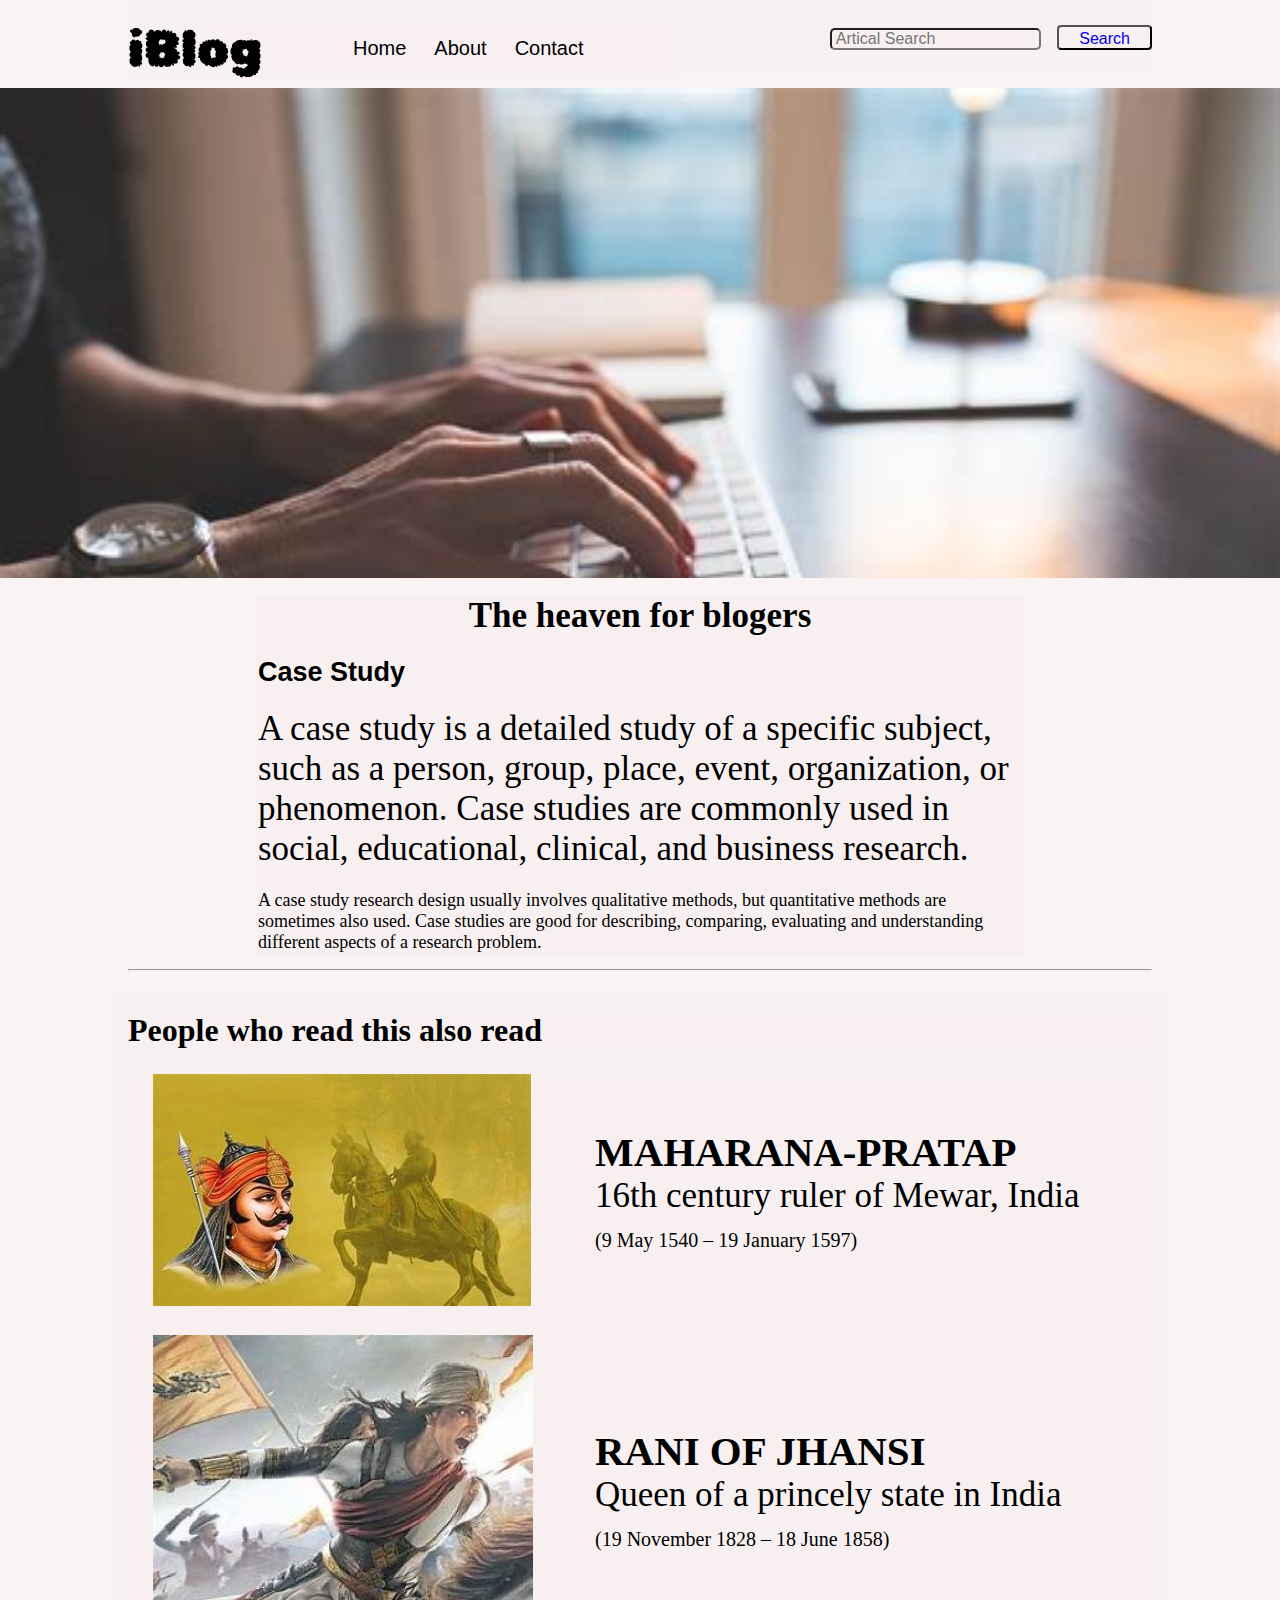
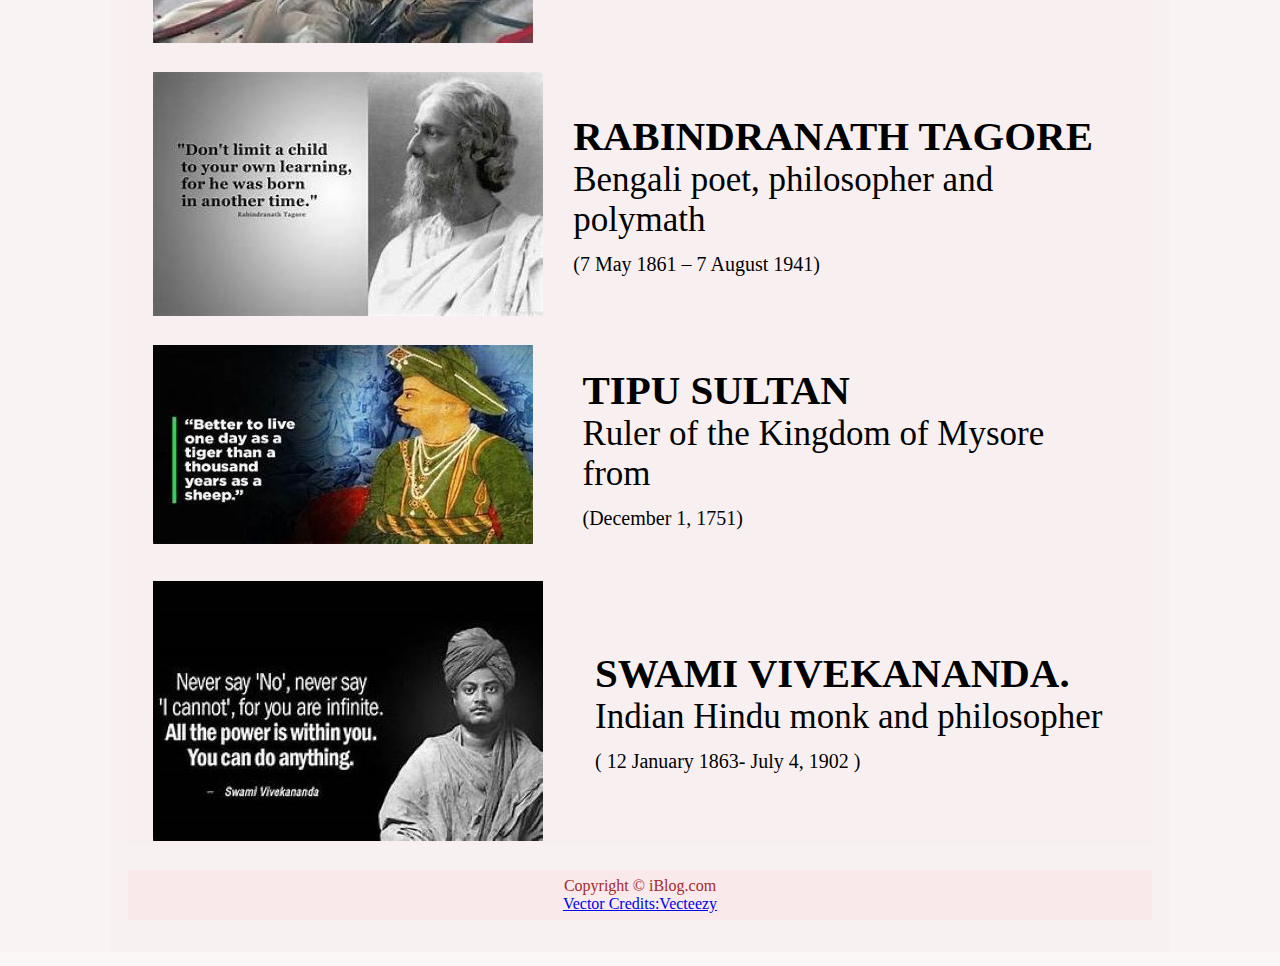
<file: iblog project/blogpost.html>
<!DOCTYPE html>
<html lang="en">

<head>
    <meta charset="UTF-8">
    <meta name="viewport" content="width=device-width, initial-scale=1.0">
    <title>iBlog post</title>
    <link rel="stylesheet" href="./utilis.css" class="">
    <link rel="stylesheet" href="./style.css" class="">
    <link rel="stylesheet" href="blogpost.css" class="">
    <link rel="stylesheet" href="./mobil.css" class="">
</head>
 

<body>
    <div class="navigation max-width-1 m-auto">
        <div class="nav-left">
            <span> iBlog</span>
            <ul>
                <li><a href="./index.html">Home</a></li>
                <li><a href="./blogpost.html">About</a></li>
                <li><a href="contact.html">Contact</a></li>
            </ul>
        </div>
        <div class="nav-right">
            <from action="/search.html" method="get">
             <input class="form-input" type="text" name="query" placeholder=" Artical Search">
             <button class="btn"> <a href="search.html">Search</a> </button>
             <!-- <button class="btn">Search</button> -->
            </from>
        </div>
    </div>
    <!-- <div class="m-auto max-width-1 my-2"><hr></div> -->
    <div class="post-img">
        <img src="./image/typing image.jpeg" alt="" class="">
    </div>
     <div class="  m-auto blog-post-content max-width-2 m-auto my-2">
        <div class="content-left">
            <h1 class="font1"> The heaven for blogers </h1>
            <div class="blogpost-meta">
                <div class="author-info"> <br>
                    <div><b><h2>Case Study</h2></b></div>
                    <!-- <div>04 jaune. 6 min read</div> -->
                </div>
                <!-- <div class="social">@  $  &</div> -->
            </div>
           <br> 
            <p class="font1">
                A case study is a detailed study of a specific subject, such as a person, group, place, event, organization, or phenomenon. Case studies are commonly used in social, educational, clinical, and business research.

                </p> <br> 
                A case study research design usually involves qualitative methods, but quantitative methods are sometimes also used. Case studies are good for describing, comparing, evaluating and understanding different aspects of a research problem.

           
        </div> 
        <!-- <div class="content-right">
            <img src="./image/typing image.jpeg" alt="" class="">
        </div> -->
    </div> 
    <div class="max-width-1 m-auto">
        <hr>
    </div>
    <div class="home-articales max-width-1 m-auto font2 my-2">
        <h1>People who read this also read</h1>

      <div class="row">

        <div class="home-art ">
            <div class="home-art-img"><img src="./image/main img/maharan th.jpg front .jpg" alt=""></div>

            <div class="home-art-content font1">
                <a href="./maharana.html">
                    <h3>MAHARANA-PRATAP</h3>
                </a>
             <div>16th century ruler of Mewar, India</div>
                <span>(9 May 1540 – 19 January 1597) </span>
            </div>

        </div>

        <div class="home-art ">
            <div class="home-art-img keybord"><img src="./image/main img/jhansi img.jpg front .jpg main.jpg" alt="">
            </div>

            <div class="home-art-content font1">
                <a href="./jhansi.html">
                    <h3> RANI OF JHANSI </h3>
                </a>
               <div>Queen of a princely state in India</div>
                <span>(19 November 1828 – 18 June 1858)</span>
            </div>

        </div>

        <div class="home-art ">
            <div class="home-art-img"><img src="./image/main img/RNT -1th.jpg front  2.jpg" alt=""></div>

            <div class="home-art-content font1">
                <a href="./RNT.html">
                    <h3>RABINDRANATH TAGORE </h3>
                </a>
                <div>Bengali poet, philosopher and polymath</div> 
                <span>(7 May 1861 – 7 August 1941)</span>
            </div>

        </div>

        <div class="home-art ">
            <div class="home-art-img"><img src="./image/main img/tipu 2th.jpg front.jpg" alt=""></div>

            <div class="home-art-content font1">
                <a href="./tipu.html">
                    <h3>TIPU SULTAN</h3>
                </a>
             <div>Ruler of the Kingdom of Mysore from</div>
                <span> (December 1, 1751)</span>
            </div>

        </div>

        <div class="home-art ">
            <div class="home-art-img"><img src="./image/main img/again fornt main swami .jpg" alt=""></div>

            <div class="home-art-content font1">
                <a href="./swami.html">
                    <h3>SWAMI VIVEKANANDA.</h3>
                </a>
                 <div>
                    Indian Hindu monk and philosopher</div> 
                <span>( 12 January 1863- July 4, 1902 )</span>
            </div>
     
        


    </div>
        
        
    </div>
    <div class="footer max-width-1 m-auto font2 my-2  ">
        Copyright &copy; iBlog.com <a href="https://vecteezy.com.free-vextor/typewriter">Vector Credits:Vecteezy</a>
    </div>
</body>

</html>
</file>
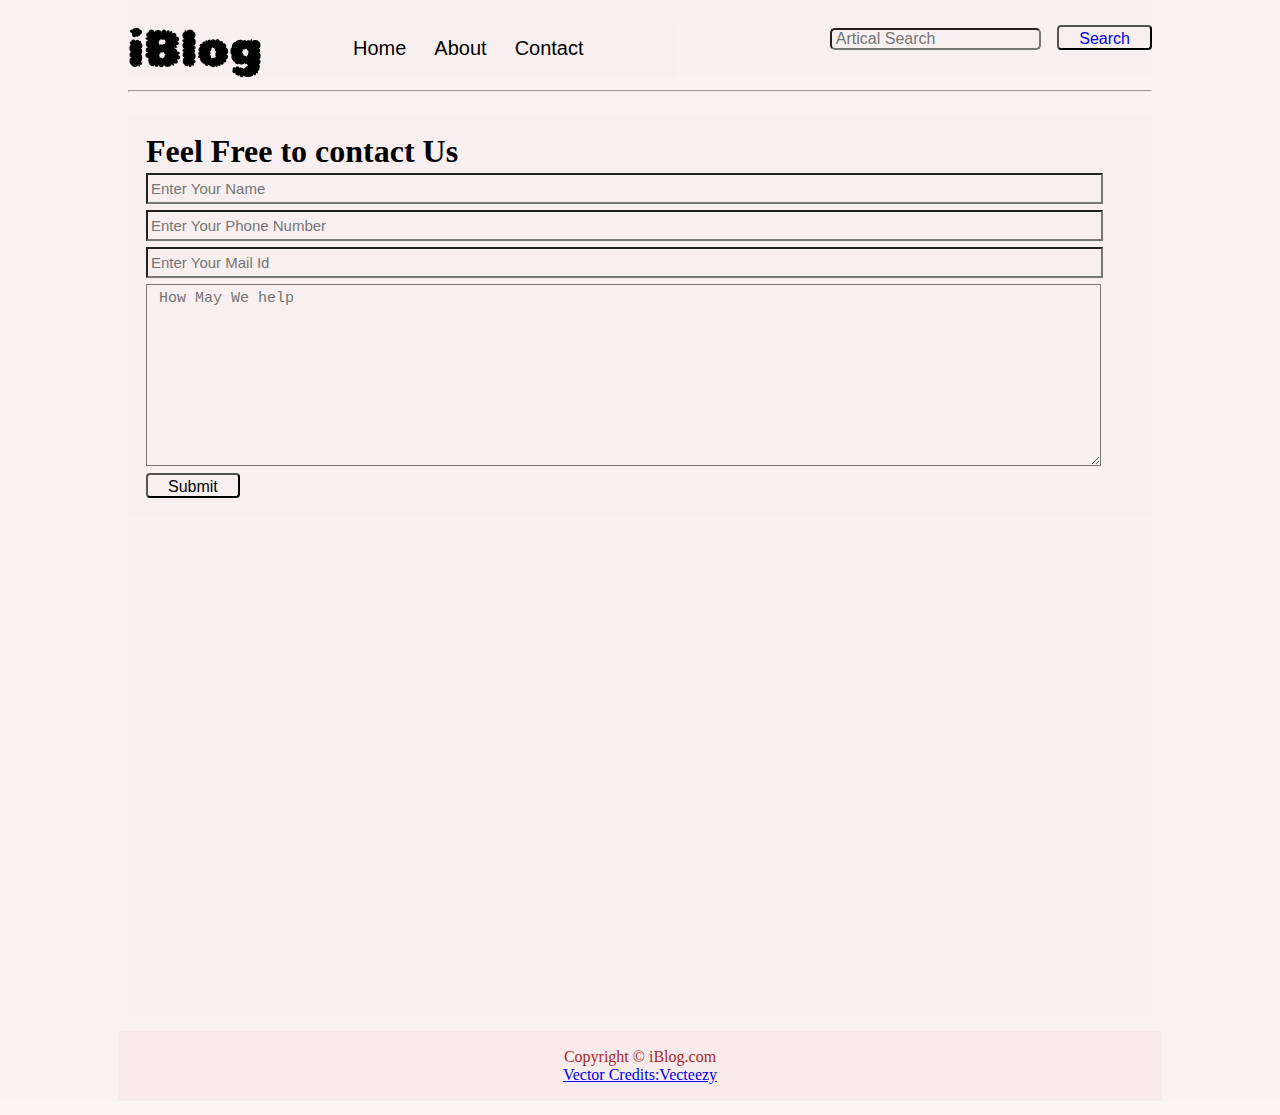
<file: iblog project/contact.html>
<!DOCTYPE html>
<html lang="en">

<head>
    <meta charset="UTF-8">
    <meta name="viewport" content="width=device-width, initial-scale=1.0">
    <title>iBlog-contact</title>
    <link rel="stylesheet" href="./utilis.css" class="">
    <link rel="stylesheet" href="./style.css" class="">
    <link rel="stylesheet" href="./contact.css" class="">
    <link rel="stylesheet" href="./mobil.css" class="">
</head>

<body>
    <div class="navigation max-width-1 m-auto">
        <div class="nav-left">
            <span> iBlog</span>
            <ul>
                <li><a href="./index.html">Home</a></li>
                <li><a href="./blogpost.html">About</a></li>
                <li><a href="contact.html">Contact</a></li>
            </ul>
        </div>
        <div class="nav-right">
            <from action="/search.html" method="get">
                <input class="form-input" type="text" name="query" placeholder=" Artical Search">
                <button class="btn"> <a href="search.html">Search</a> </button>
             </from>
        </div>
    </div>
    <div class="max-width-1 m-auto my-2"><hr></div>
<div class=" contact-content max-width-1  m-auto my-2">
   
    <div class="home-articales max-width-1 m-auto font2 my-2">
        <h1>Feel Free to contact Us</h1>
        <div class="contact-from">
            <div class="form-box">
                <input type="text" placeholder="Enter Your Name">
            </div>
            <div class="form-box">
                <input type="text" placeholder="Enter Your Phone Number">
            </div>
            <div class="form-box">
                <input type="text"   cols="0" rows="10" placeholder="Enter Your Mail Id">
            </div>
            <div class="form-box">
                <textarea name="text" id="" cols="0" rows="10" placeholder=" How May We help"></textarea>
            </div>
            <div class="form-box">
                <a href="./inedx.html"> <button class="btn">Submit</button></a>
            </div>

        </div>
    </div>

    </div>
    <div class="footer max-width-1 m-auto font2 my-2 ">
        Copyright &copy; iBlog.com <a href="https://vecteezy.com.free-vextor/typewriter">Vector Credits:Vecteezy</a>
    </div>
</body>

</html>
</file>
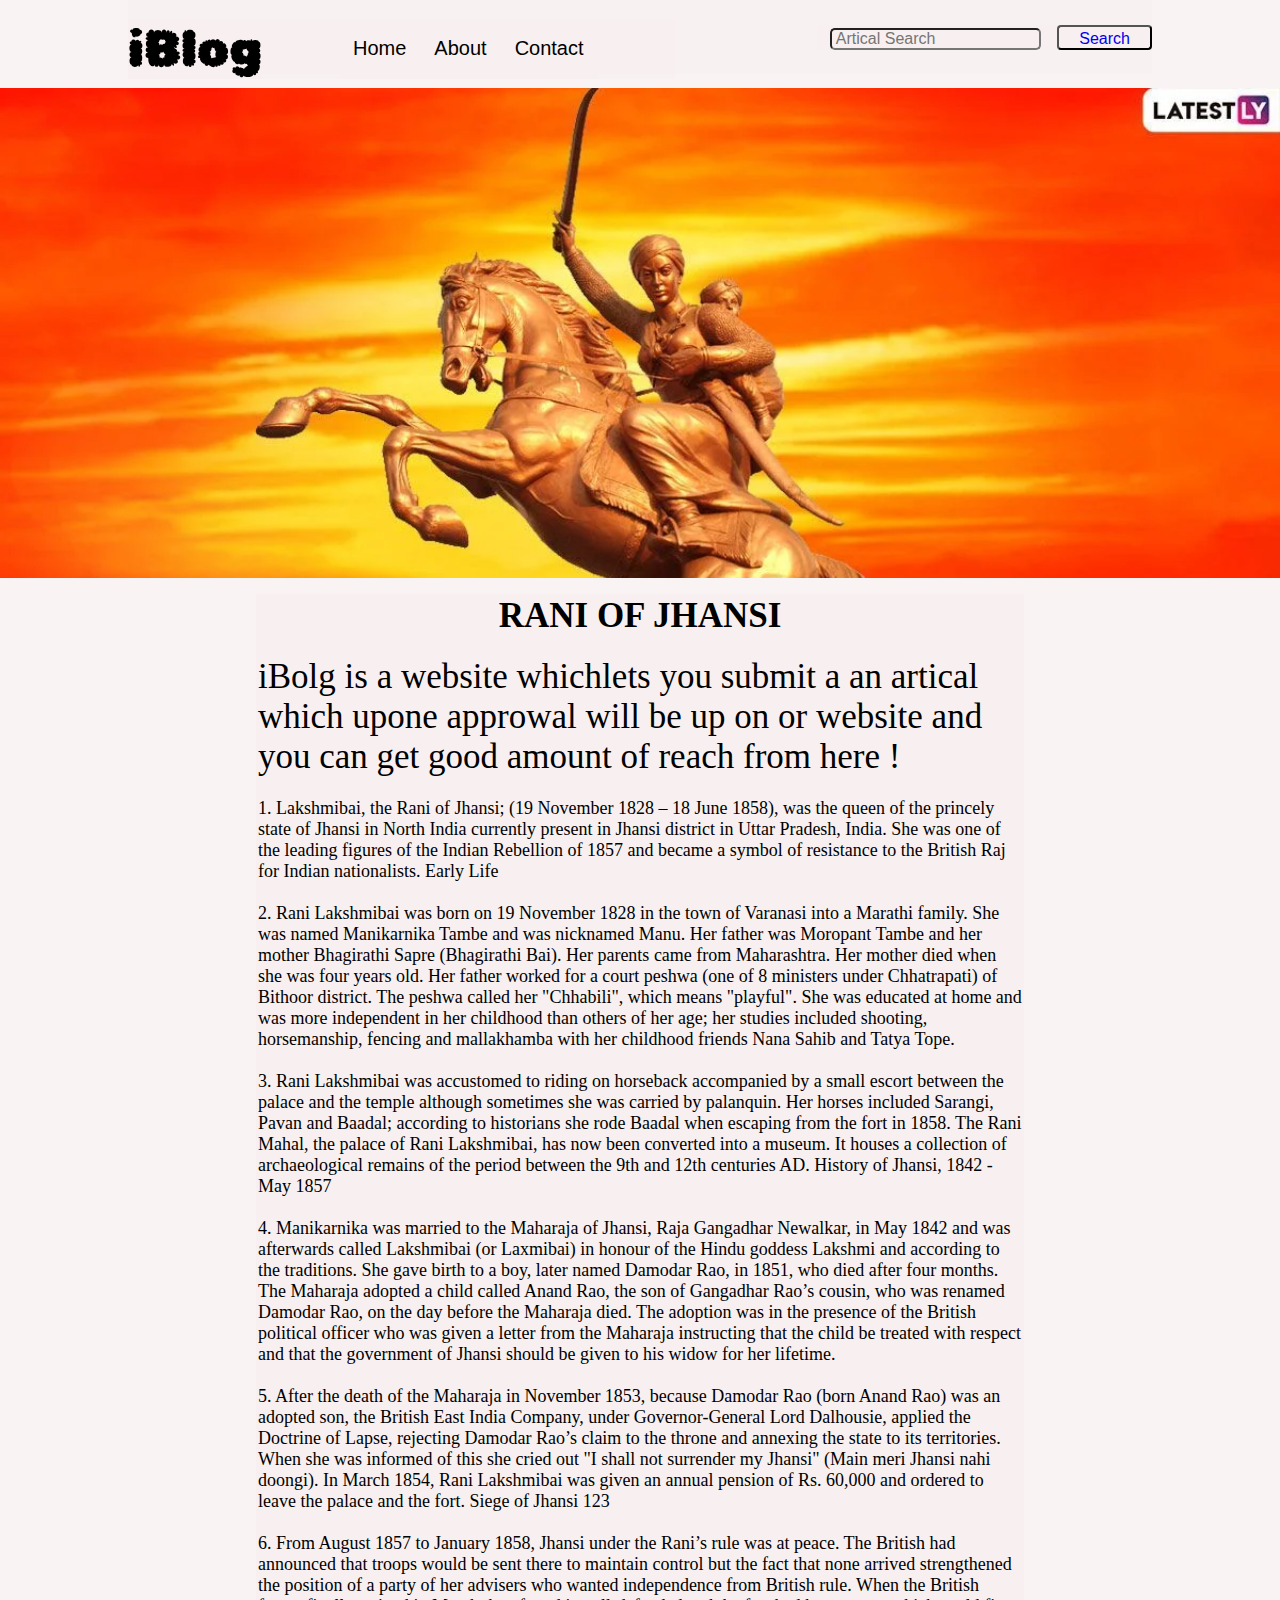
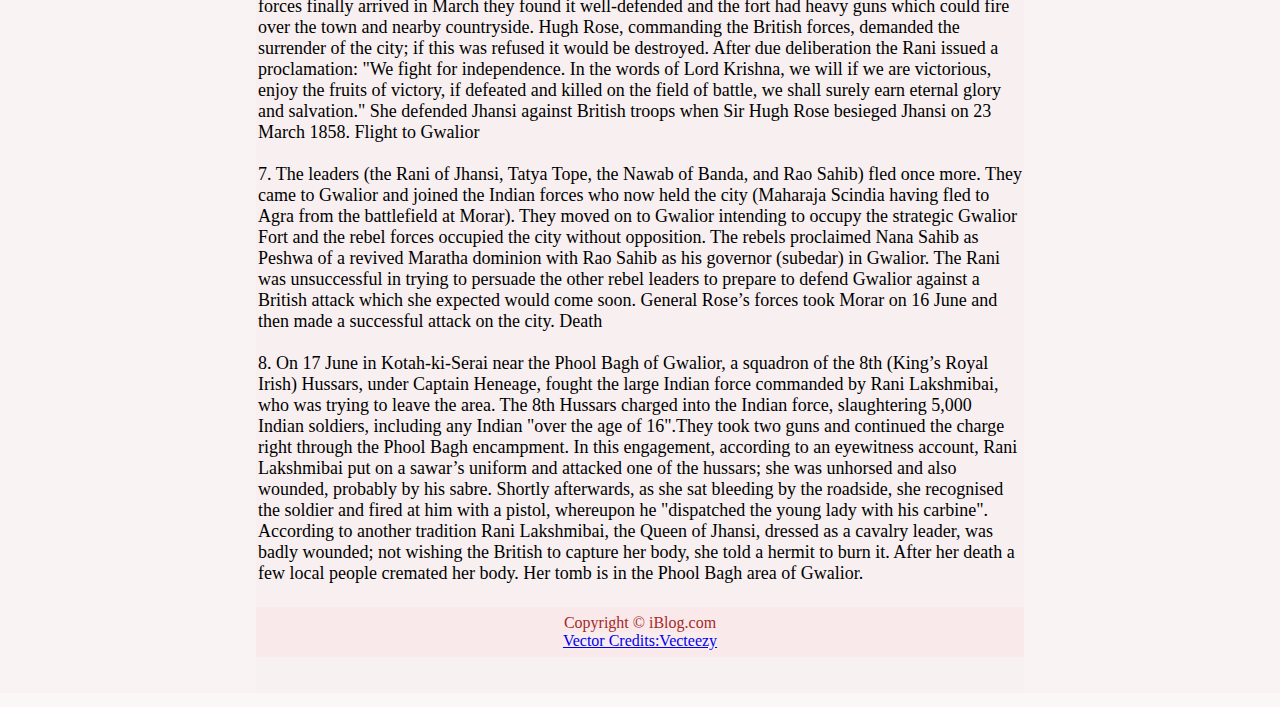
<file: iblog project/jhansi.html>
<!DOCTYPE html>
<html lang="en">

<head>
    <meta charset="UTF-8">
    <meta name="viewport" content="width=device-width, initial-scale=1.0">
    <title>RANI OF JHANSI</title>
    <link rel="stylesheet" href="./utilis.css" class="">
    <link rel="stylesheet" href="./style.css" class="">
    <link rel="stylesheet" href="blogpost.css" class="">
    <link rel="stylesheet" href="./mobil.css" class="">
</head>

<body>

    <div class="navigation max-width-1 m-auto">
        <div class="nav-left">
            <span> iBlog</span>
            <ul>
                <li><a href="./index.html">Home</a></li>
                <li><a href="./blogpost.html">About</a></li>
                <li><a href="contact.html">Contact</a></li>
            </ul>
        </div>
        <div class="nav-right">
            <from action="/search.html" method="get">
                <input class="form-input" type="text" name="query" placeholder=" Artical Search">
                <button class="btn"> <a href="search.html">Search</a> </button>
                <!-- <button class="btn">Search</button> -->
            </from>
        </div>
    </div>
    <!-- <div class="m-auto max-width-1 my-2"><hr></div> -->
    <div class="post-img">
        <img src="./image/main img/wp7024105.webp again arni3MMM.webp" alt="" class="">
    </div>
    <div class="  m-auto blog-post-content max-width-2 m-auto my-2">
        <div class="content-left">
            <h1 class="font1"> RANI OF JHANSI </h1>
            <div class="blogpost-meta">
                <div class="author-info">
                  
                    
                </div>
               
            </div>
            <br>
            <p class="font1"> iBolg is a website whichlets you submit a an artical which upone approwal will be up on or
                website and
                you can get good amount of reach from here !</p>

            <br> 1. Lakshmibai, the Rani of Jhansi; (19 November 1828 – 18 June 1858), was the queen of
            the princely state of Jhansi in North India currently present in Jhansi district in Uttar Pradesh, India.
            She
            was one of the leading figures of the Indian Rebellion of 1857 and became a symbol of resistance to
            the British Raj for Indian nationalists.
            Early Life
            <br><br> 2. Rani Lakshmibai was born on 19 November 1828 in the town of Varanasi into
            a Marathi family. She was named Manikarnika Tambe and was nicknamed Manu. Her father was Moropant
            Tambe and her mother Bhagirathi Sapre (Bhagirathi Bai). Her parents came from Maharashtra. Her mother
            died when she was four years old. Her father worked for a court peshwa (one of 8 ministers
            under Chhatrapati) of Bithoor district. The peshwa called her "Chhabili", which means "playful". She was
            educated at home and was more independent in her childhood than others of her age; her studies included
            shooting, horsemanship, fencing and mallakhamba with her childhood friends Nana Sahib and Tatya
            Tope.
            <br><br>  3. Rani Lakshmibai was accustomed to riding on horseback accompanied by a small escort between
            the palace and the temple although sometimes she was carried by palanquin. Her horses included Sarangi,
            Pavan and Baadal; according to historians she rode Baadal when escaping from the fort in 1858. The Rani
            Mahal, the palace of Rani Lakshmibai, has now been converted into a museum. It houses a collection of
            archaeological remains of the period between the 9th and 12th centuries AD.
            History of Jhansi, 1842 - May 1857
            <br><br>  4. Manikarnika was married to the Maharaja of Jhansi, Raja Gangadhar Newalkar, in May 1842 and
            was afterwards called Lakshmibai (or Laxmibai) in honour of the Hindu goddess Lakshmi and according to
            the traditions. She gave birth to a boy, later named Damodar Rao, in 1851, who died after four months.
            The Maharaja adopted a child called Anand Rao, the son of Gangadhar Rao’s cousin, who was
            renamed Damodar Rao, on the day before the Maharaja died. The adoption was in the presence of the
            British political officer who was given a letter from the Maharaja instructing that the child be treated
            with
            respect and that the government of Jhansi should be given to his widow for her lifetime.
            <br><br>  5. After the death of the Maharaja in November 1853, because Damodar Rao (born Anand Rao) was
            an adopted son, the British East India Company, under Governor-General Lord Dalhousie, applied
            the Doctrine of Lapse, rejecting Damodar Rao’s claim to the throne and annexing the state to its
            territories.
            When she was informed of this she cried out "I shall not surrender my Jhansi" (Main meri Jhansi nahi
            doongi). In March 1854, Rani Lakshmibai was given an annual pension of Rs. 60,000 and ordered to leave
            the palace and the fort.
            Siege of Jhansi
            123
            <br><br> 6. From August 1857 to January 1858, Jhansi under the Rani’s rule was at peace. The British had
            announced that troops would be sent there to maintain control but the fact that none arrived strengthened
            the position of a party of her advisers who wanted independence from British rule. When the British forces
            finally arrived in March they found it well-defended and the fort had heavy guns which could fire over the
            town and nearby countryside. Hugh Rose, commanding the British forces, demanded the surrender of the
            city; if this was refused it would be destroyed. After due deliberation the Rani issued a proclamation: "We
            fight for independence. In the words of Lord Krishna, we will if we are victorious, enjoy the fruits of
            victory,
            if defeated and killed on the field of battle, we shall surely earn eternal glory and salvation." She
            defended
            Jhansi against British troops when Sir Hugh Rose besieged Jhansi on 23 March 1858.
            Flight to Gwalior
            <br><br> 7. The leaders (the Rani of Jhansi, Tatya Tope, the Nawab of Banda, and Rao Sahib) fled once more.
            They came to Gwalior and joined the Indian forces who now held the city (Maharaja Scindia having fled to
            Agra from the battlefield at Morar). They moved on to Gwalior intending to occupy the strategic Gwalior
            Fort and the rebel forces occupied the city without opposition. The rebels proclaimed Nana
            Sahib as Peshwa of a revived Maratha dominion with Rao Sahib as his governor (subedar) in Gwalior. The
            Rani was unsuccessful in trying to persuade the other rebel leaders to prepare to defend Gwalior against
            a British attack which she expected would come soon. General Rose’s forces took Morar on 16 June and
            then made a successful attack on the city.
            Death
            <br><br>  8. On 17 June in Kotah-ki-Serai near the Phool Bagh of Gwalior, a squadron of the 8th (King’s Royal
            Irish) Hussars, under Captain Heneage, fought the large Indian force commanded by Rani Lakshmibai,
            who was trying to leave the area. The 8th Hussars charged into the Indian force, slaughtering 5,000 Indian
            soldiers, including any Indian "over the age of 16".They took two guns and continued the charge right
            through the Phool Bagh encampment. In this engagement, according to an eyewitness account, Rani
            Lakshmibai put on a sawar’s uniform and attacked one of the hussars; she was unhorsed and also
            wounded, probably by his sabre. Shortly afterwards, as she sat bleeding by the roadside, she recognised
            the soldier and fired at him with a pistol, whereupon he "dispatched the young lady with his
            carbine". According to another tradition Rani Lakshmibai, the Queen of Jhansi, dressed as a cavalry leader,
            was badly wounded; not wishing the British to capture her body, she told a hermit to burn it. After her
            death
            a few local people cremated her body. Her tomb is in the Phool Bagh area of Gwalior.

            <br><br> 
        </div>
        <div class="footer ">
            Copyright &copy; iBlog.com <a href="https://vecteezy.com.free-vextor/typewriter">Vector Credits:Vecteezy</a>
        </div>
        <br><br> 
        
    </div>
</body>

</html>
</file>
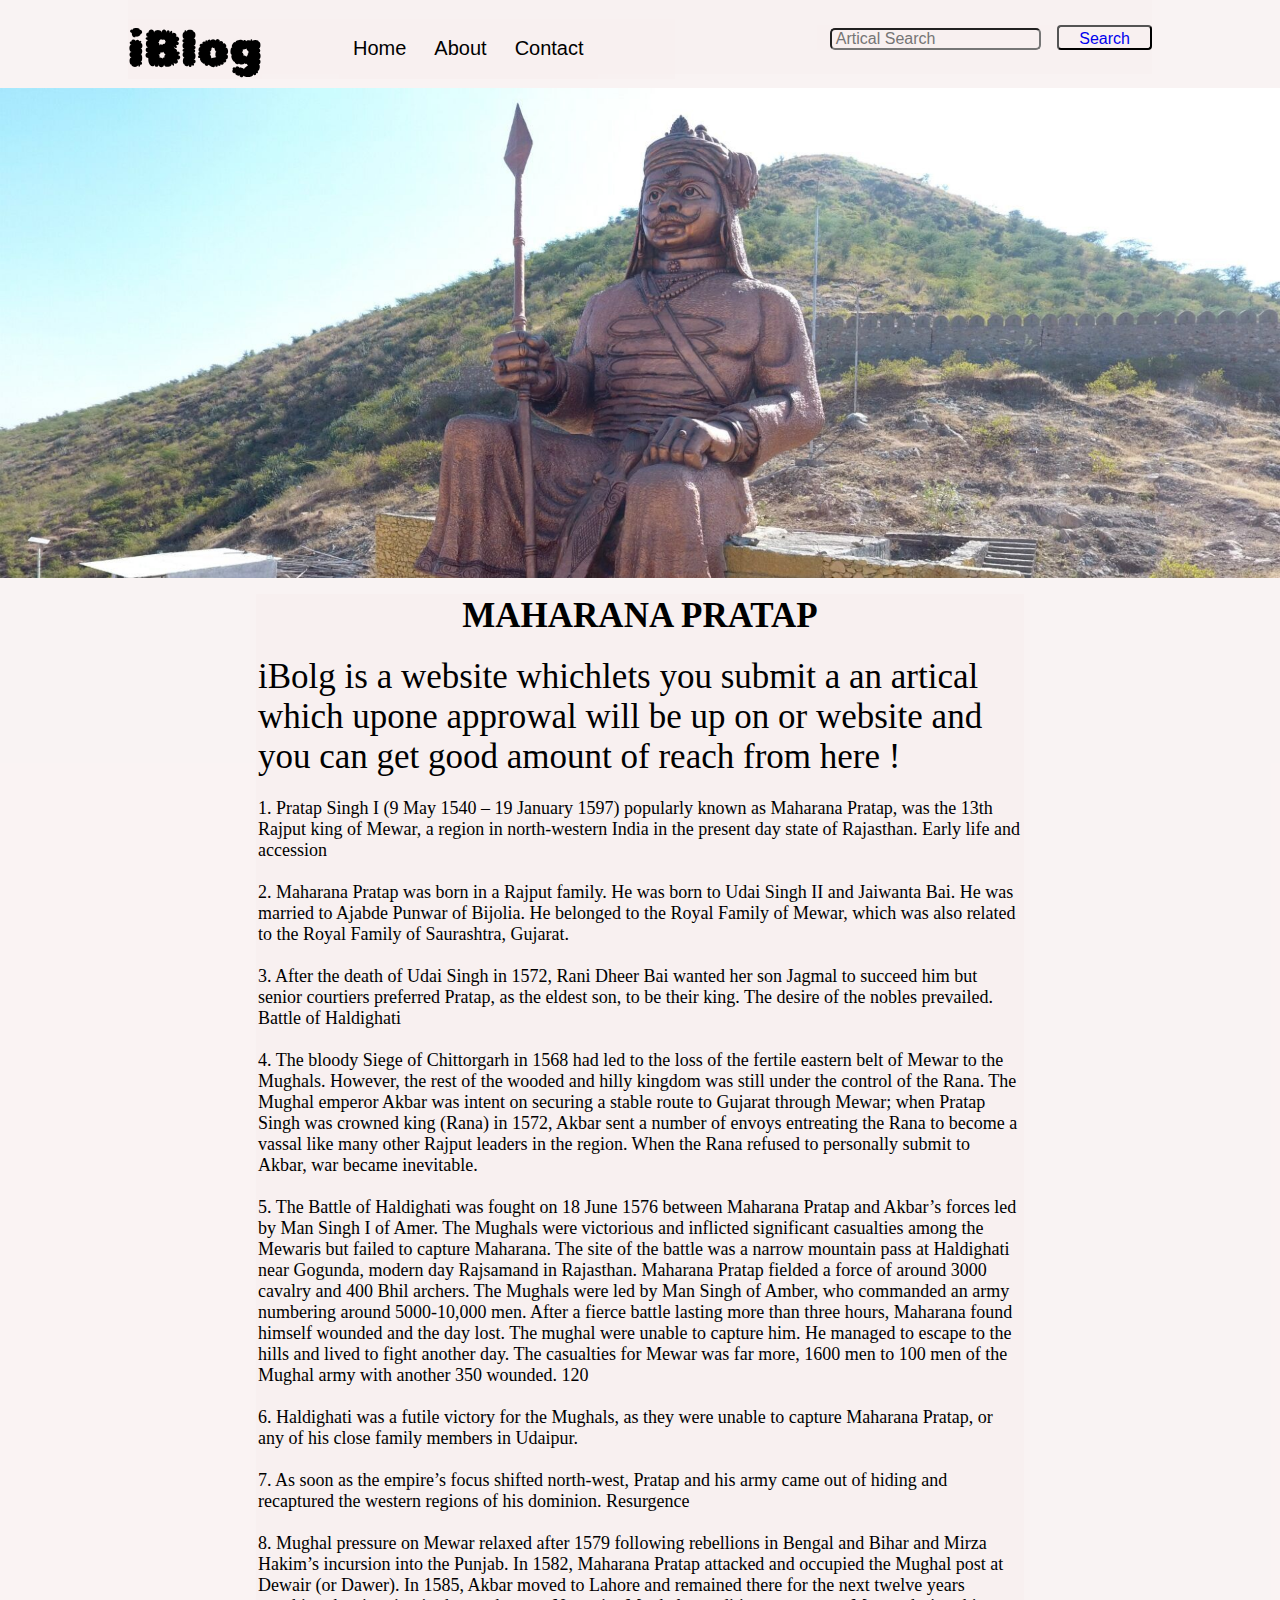
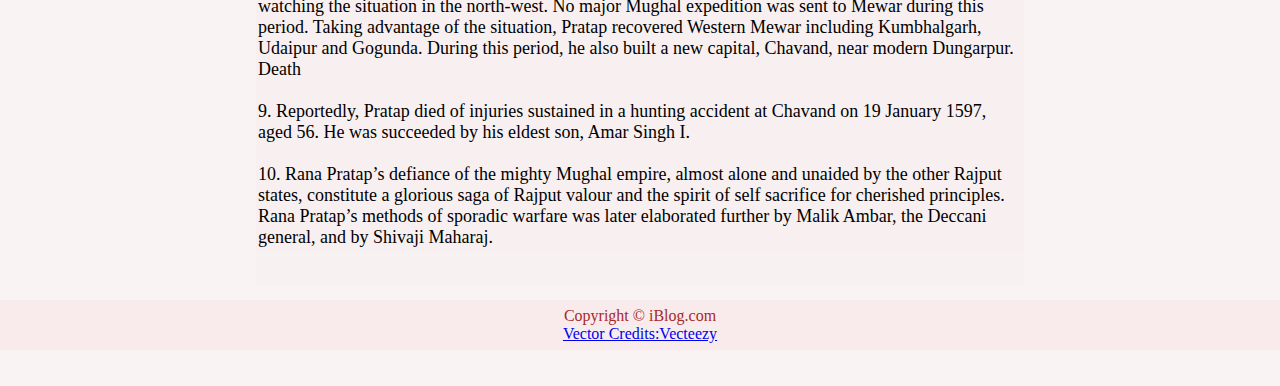
<file: iblog project/maharana.html>
<!DOCTYPE html>
<html lang="en">
<head>
    <meta charset="UTF-8">
    <meta name="viewport" content="width=device-width, initial-scale=1.0">
    <title>maharana pratap</title>
    <link rel="stylesheet" href="./utilis.css" class="">
    <link rel="stylesheet" href="./style.css" class="">
    <link rel="stylesheet" href="blogpost.css" class="">
    <link rel="stylesheet" href="./mobil.css" class="">
</head>
<body>
    
    <div class="navigation max-width-1 m-auto">
        <div class="nav-left">
            <span> iBlog</span>
            <ul>
                <li><a href="./index.html">Home</a></li>
                <li><a href="./blogpost.html">About</a></li>
                <li><a href="contact.html">Contact</a></li>
            </ul>
        </div>
        <div class="nav-right">
            <from action="/search.html" method="get">
             <input class="form-input" type="text" name="query" placeholder=" Artical Search">
             <button class="btn"> <a href="search.html">Search</a> </button>
             <!-- <button class="btn">Search</button> -->
            </from>
        </div>
    </div>
    <!-- <div class="m-auto max-width-1 my-2"><hr></div> -->
    <div class="post-img">
        <img src="./image/main img/maharan 3.jpg" alt="" class="">
    </div>
     <div class="  m-auto blog-post-content max-width-2 m-auto my-2">
        <div class="content-left">
            <h1 class="font1"> MAHARANA PRATAP </h1>
            <div class="blogpost-meta">
                <div class="author-info">
                    
                </div>
                
            </div>
           <br>
            <p class="font1"> iBolg is a website whichlets you submit a an artical which upone approwal will be up on or website and
                you can get good amount of reach from here !</p>
              <br>  1. Pratap Singh I (9 May 1540 – 19 January 1597) popularly known as Maharana Pratap, was the 
                13th Rajput king of Mewar, a region in north-western India in the present day state of Rajasthan.
                Early life and accession
               <br> <br>  2. Maharana Pratap was born in a Rajput family. He was born to Udai Singh II and Jaiwanta Bai. He 
                was married to Ajabde Punwar of Bijolia. He belonged to the Royal Family of Mewar, which was also related 
                to the Royal Family of Saurashtra, Gujarat. 
              <br> <br>   3. After the death of Udai Singh in 1572, Rani Dheer Bai wanted her son Jagmal to succeed him but 
                senior courtiers preferred Pratap, as the eldest son, to be their king. The desire of the nobles prevailed.
                Battle of Haldighati
               <br> <br>  4. The bloody Siege of Chittorgarh in 1568 had led to the loss of the fertile eastern belt of Mewar to 
                the Mughals. However, the rest of the wooded and hilly kingdom was still under the control of the Rana. 
                The Mughal emperor Akbar was intent on securing a stable route to Gujarat through Mewar; when Pratap 
                Singh was crowned king (Rana) in 1572, Akbar sent a number of envoys entreating the Rana to become a 
                vassal like many other Rajput leaders in the region. When the Rana refused to personally submit to Akbar, 
                war became inevitable. 
               <br> <br>  5. The Battle of Haldighati was fought on 18 June 1576 between Maharana Pratap and Akbar’s forces 
                led by Man Singh I of Amer. The Mughals were victorious and inflicted significant casualties among the 
                Mewaris but failed to capture Maharana. The site of the battle was a narrow mountain pass 
                at Haldighati near Gogunda, modern day Rajsamand in Rajasthan. Maharana Pratap fielded a force of 
                around 3000 cavalry and 400 Bhil archers. The Mughals were led by Man Singh of Amber, who commanded 
                an army numbering around 5000-10,000 men. After a fierce battle lasting more than three hours, Maharana 
                found himself wounded and the day lost. The mughal were unable to capture him. He managed to escape 
                to the hills and lived to fight another day. The casualties for Mewar was far more, 1600 men to 100 men of 
                the Mughal army with another 350 wounded. 
                120
               <br> <br>  6. Haldighati was a futile victory for the Mughals, as they were unable to capture Maharana Pratap, 
                or any of his close family members in Udaipur.
              <br> <br>   7. As soon as the empire’s focus shifted north-west, Pratap and his army came out of hiding and 
                recaptured the western regions of his dominion.
                Resurgence
              <br> <br>   8. Mughal pressure on Mewar relaxed after 1579 following rebellions in Bengal and Bihar and Mirza 
                Hakim’s incursion into the Punjab. In 1582, Maharana Pratap attacked and occupied the Mughal post at 
                Dewair (or Dawer). In 1585, Akbar moved to Lahore and remained there for the next twelve years watching 
                the situation in the north-west. No major Mughal expedition was sent to Mewar during this period. Taking 
                advantage of the situation, Pratap recovered Western Mewar including Kumbhalgarh, Udaipur and 
                Gogunda. During this period, he also built a new capital, Chavand, near modern Dungarpur. 
                Death
              <br>  <br>  9. Reportedly, Pratap died of injuries sustained in a hunting accident at Chavand on 19 January 1597, 
                aged 56. He was succeeded by his eldest son, Amar Singh I. 
              <br>  <br>  10. Rana Pratap’s defiance of the mighty Mughal empire, almost alone and unaided by the other Rajput 
                states, constitute a glorious saga of Rajput valour and the spirit of self sacrifice for cherished principles. 
                Rana Pratap’s methods of sporadic warfare was later elaborated further by Malik Ambar, the Deccani 
                general, and by Shivaji Maharaj.
                
        </div> 
        <br><br> 
    </div>
    <div class="footer ">
        Copyright &copy; iBlog.com <a href="https://vecteezy.com.free-vextor/typewriter">Vector Credits:Vecteezy</a>
    </div>
    <br><br> 
        
    </div> 
</body>
</html>
</file>
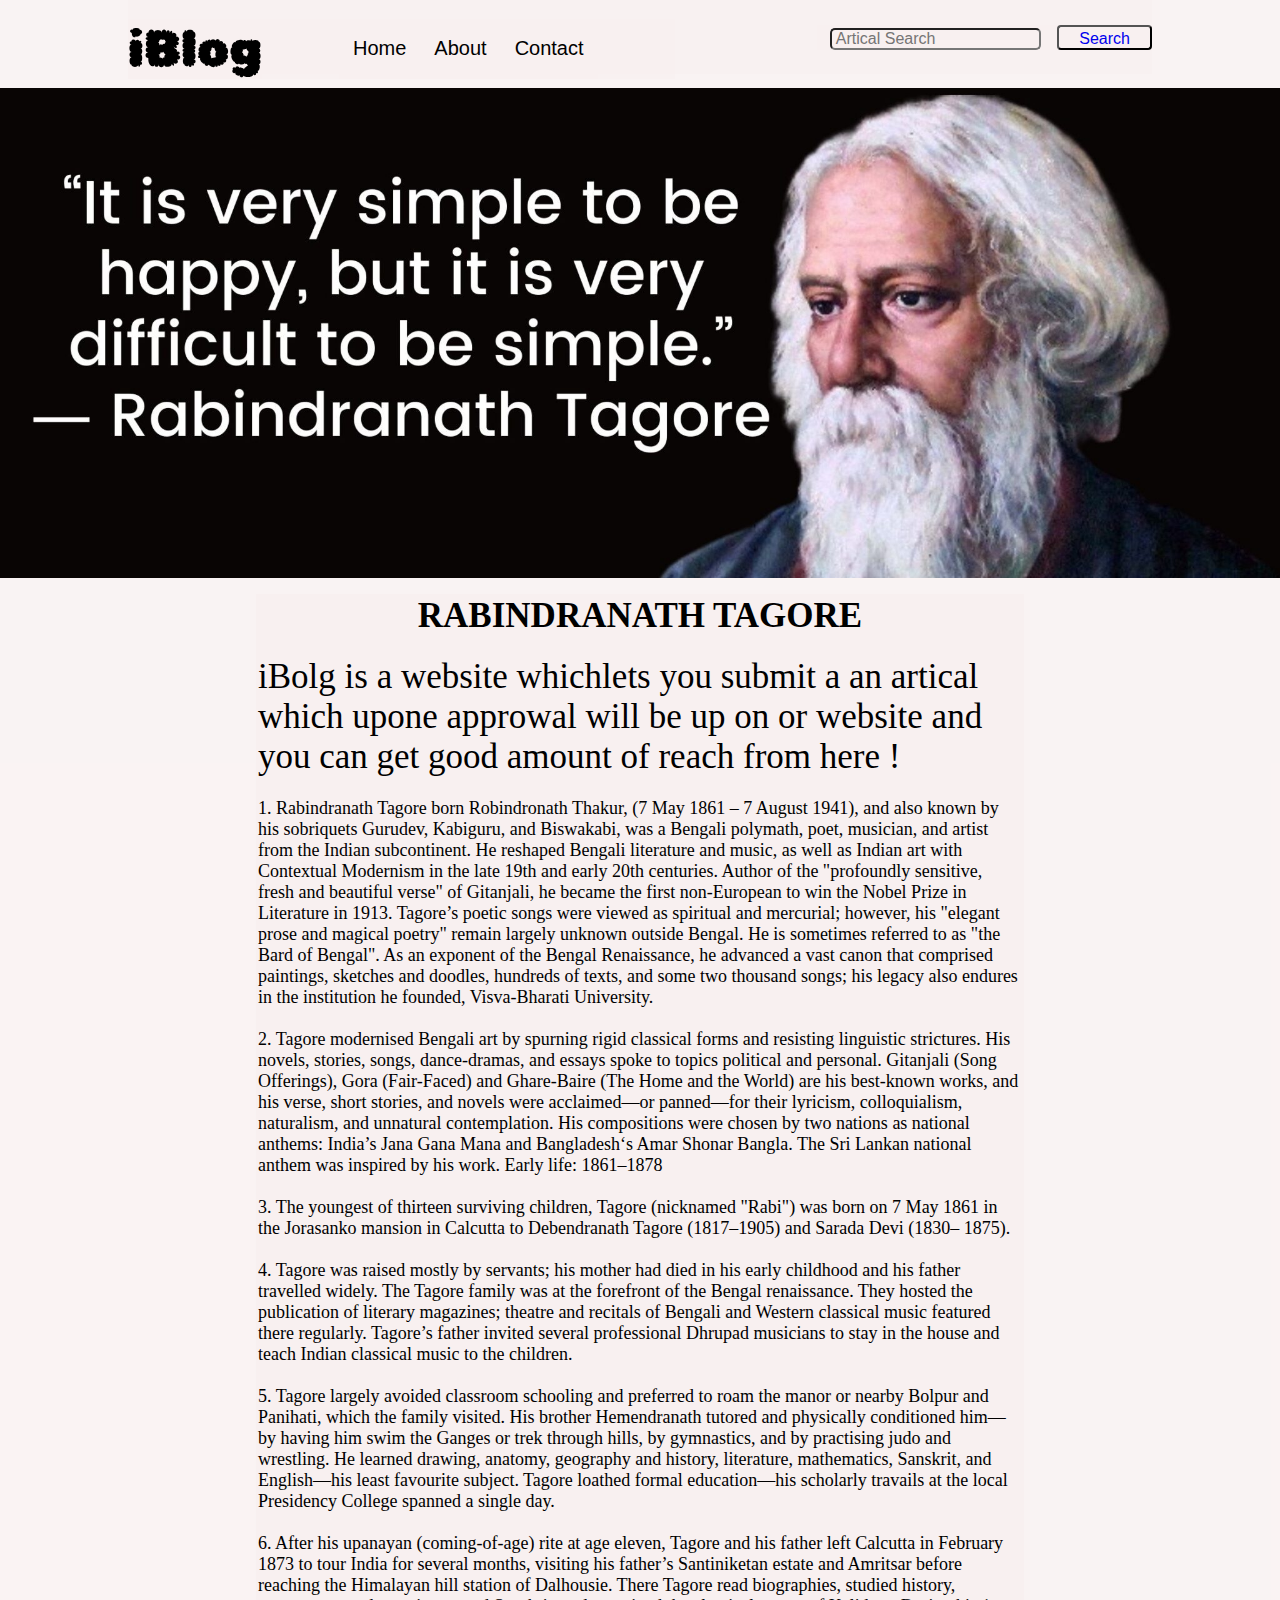
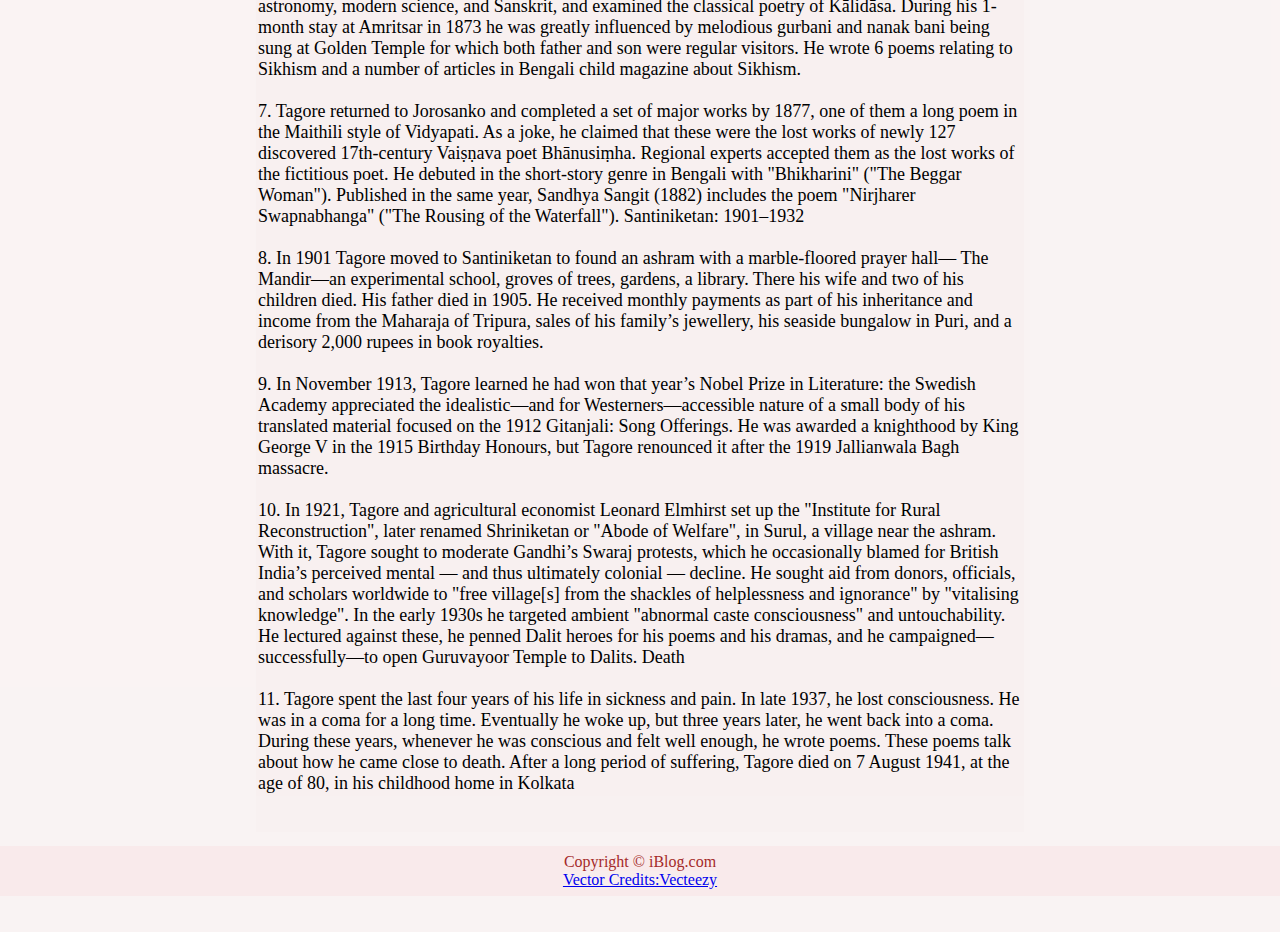
<file: iblog project/RNT.html>
<!DOCTYPE html>
<html lang="en">

<head>
    <meta charset="UTF-8">
    <meta name="viewport" content="width=device-width, initial-scale=1.0">
    <title> RABINDRANATH TAGORE </title>
    <link rel="stylesheet" href="./utilis.css" class="">
    <link rel="stylesheet" href="./style.css" class="">
    <link rel="stylesheet" href="blogpost.css" class="">
    <link rel="stylesheet" href="./mobil.css" class="">
</head>

<body>

    <div class="navigation max-width-1 m-auto">
        <div class="nav-left">
            <span> iBlog</span>
            <ul>
                <li><a href="./index.html">Home</a></li>
                <li><a href="./blogpost.html">About</a></li>
                <li><a href="contact.html">Contact</a></li>
            </ul>
        </div>
        <div class="nav-right">
            <from action="/search.html" method="get">
                <input class="form-input" type="text" name="query" placeholder=" Artical Search">
                <button class="btn"> <a href="search.html">Search</a> </button>
                <!-- <button class="btn">Search</button> -->
            </from>
        </div>
    </div>
    <!-- <div class="m-auto max-width-1 my-2"><hr></div> -->
    <div class="post-img">
        <img src="./image/main img/Rabindranath-Tagore-Quotes-Poems-2048x1152.jpg MAIN  front 3.jpg" alt="" class="">
    </div>
    <div class="  m-auto blog-post-content max-width-2 m-auto my-2">
        <div class="content-left">
            <h1 class="font1"> RABINDRANATH TAGORE    </h1>
            <div class="blogpost-meta">
                <div class="author-info">
                    
                </div>
               
            </div>
            <br>
            <p class="font1"> iBolg is a website whichlets you submit a an artical which upone approwal will be up on or
                website and
                you can get good amount of reach from here !</p>

                <br> 1. Rabindranath Tagore born Robindronath Thakur, (7 May 1861 – 7 August 1941), and also 
known by his sobriquets Gurudev, Kabiguru, and Biswakabi, was a Bengali polymath, poet, musician, 
and artist from the Indian subcontinent. He reshaped Bengali literature and music, as well as Indian 
art with Contextual Modernism in the late 19th and early 20th centuries. Author of the "profoundly sensitive, 
fresh and beautiful verse" of Gitanjali, he became the first non-European to win the Nobel Prize in Literature
in 1913. Tagore’s poetic songs were viewed as spiritual and mercurial; however, his "elegant prose and 
magical poetry" remain largely unknown outside Bengal. He is sometimes referred to as "the Bard of 
Bengal". As an exponent of the Bengal Renaissance, he advanced a vast canon that comprised paintings, 
sketches and doodles, hundreds of texts, and some two thousand songs; his legacy also endures in the 
institution he founded, Visva-Bharati University. 
<br> <br>2. Tagore modernised Bengali art by spurning rigid classical forms and resisting linguistic strictures. 
His novels, stories, songs, dance-dramas, and essays spoke to topics political and 
personal. Gitanjali (Song Offerings), Gora (Fair-Faced) and Ghare-Baire (The Home and the World) are 
his best-known works, and his verse, short stories, and novels were acclaimed—or panned—for their 
lyricism, colloquialism, naturalism, and unnatural contemplation. His compositions were chosen by two 
nations as national anthems: India’s Jana Gana Mana and Bangladesh‘s Amar Shonar Bangla. The Sri 
Lankan national anthem was inspired by his work. 
Early life: 1861–1878
<br> <br>3. The youngest of thirteen surviving children, Tagore (nicknamed "Rabi") was born on 7 May 1861 
in the Jorasanko mansion in Calcutta to Debendranath Tagore (1817–1905) and Sarada Devi (1830–
1875). 
<br> <br>4. Tagore was raised mostly by servants; his mother had died in his early childhood and his father 
travelled widely. The Tagore family was at the forefront of the Bengal renaissance. They hosted the 
publication of literary magazines; theatre and recitals of Bengali and Western classical music featured there 
regularly. Tagore’s father invited several professional Dhrupad musicians to stay in the house and 
teach Indian classical music to the children. 
<br> <br>5. Tagore largely avoided classroom schooling and preferred to roam the manor or 
nearby Bolpur and Panihati, which the family visited. His brother Hemendranath tutored and physically 
conditioned him—by having him swim the Ganges or trek through hills, by gymnastics, and by practising 
judo and wrestling. He learned drawing, anatomy, geography and history, literature, mathematics, Sanskrit, 
and English—his least favourite subject. Tagore loathed formal education—his scholarly travails at the 
local Presidency College spanned a single day. 
<br> <br>6. After his upanayan (coming-of-age) rite at age eleven, Tagore and his father left Calcutta in 
February 1873 to tour India for several months, visiting his father’s Santiniketan estate and Amritsar before 
reaching the Himalayan hill station of Dalhousie. There Tagore read biographies, studied history, 
astronomy, modern science, and Sanskrit, and examined the classical poetry of Kālidāsa. During his 1-
month stay at Amritsar in 1873 he was greatly influenced by melodious gurbani and nanak bani being sung 
at Golden Temple for which both father and son were regular visitors. He wrote 6 poems relating to Sikhism 
and a number of articles in Bengali child magazine about Sikhism. 
<br> <br>7. Tagore returned to Jorosanko and completed a set of major works by 1877, one of them a long 
poem in the Maithili style of Vidyapati. As a joke, he claimed that these were the lost works of newly 
127
discovered 17th-century Vaiṣṇava poet Bhānusiṃha. Regional experts accepted them as the lost works of 
the fictitious poet. He debuted in the short-story genre in Bengali with "Bhikharini" ("The Beggar Woman"). 
Published in the same year, Sandhya Sangit (1882) includes the poem "Nirjharer Swapnabhanga" ("The 
Rousing of the Waterfall").
Santiniketan: 1901–1932
<br> <br>8. In 1901 Tagore moved to Santiniketan to found an ashram with a marble-floored prayer hall—
The Mandir—an experimental school, groves of trees, gardens, a library. There his wife and two of his 
children died. His father died in 1905. He received monthly payments as part of his inheritance and income 
from the Maharaja of Tripura, sales of his family’s jewellery, his seaside bungalow in Puri, and a derisory 
2,000 rupees in book royalties. 
<br> <br>9. In November 1913, Tagore learned he had won that year’s Nobel Prize in Literature: the Swedish 
Academy appreciated the idealistic—and for Westerners—accessible nature of a small body of his 
translated material focused on the 1912 Gitanjali: Song Offerings. He was awarded a knighthood by King 
George V in the 1915 Birthday Honours, but Tagore renounced it after the 1919 Jallianwala Bagh 
massacre.
<br> <br>10. In 1921, Tagore and agricultural economist Leonard Elmhirst set up the "Institute for Rural 
Reconstruction", later renamed Shriniketan or "Abode of Welfare", in Surul, a village near the ashram. With 
it, Tagore sought to moderate Gandhi’s Swaraj protests, which he occasionally blamed for British India’s 
perceived mental — and thus ultimately colonial — decline. He sought aid from donors, officials, and 
scholars worldwide to "free village[s] from the shackles of helplessness and ignorance" by "vitalising 
knowledge". In the early 1930s he targeted ambient "abnormal caste consciousness" and untouchability. 
He lectured against these, he penned Dalit heroes for his poems and his dramas, and he campaigned—
successfully—to open Guruvayoor Temple to Dalits.
Death
<br> <br>11. Tagore spent the last four years of his life in sickness and pain. In late 1937, he lost consciousness. 
He was in a coma for a long time. Eventually he woke up, but three years later, he went back into a coma. 
During these years, whenever he was conscious and felt well enough, he wrote poems. These poems talk 
about how he came close to death. After a long period of suffering, Tagore died on 7 August 1941, at the 
age of 80, in his childhood home in Kolkata

            
        </div>
        <br><br> 
    </div>
    <div class="footer ">
        Copyright &copy; iBlog.com <a href="https://vecteezy.com.free-vextor/typewriter">Vector Credits:Vecteezy</a>
    </div>
    <br><br> 
       
    </div>
</body>

</html>
</file>
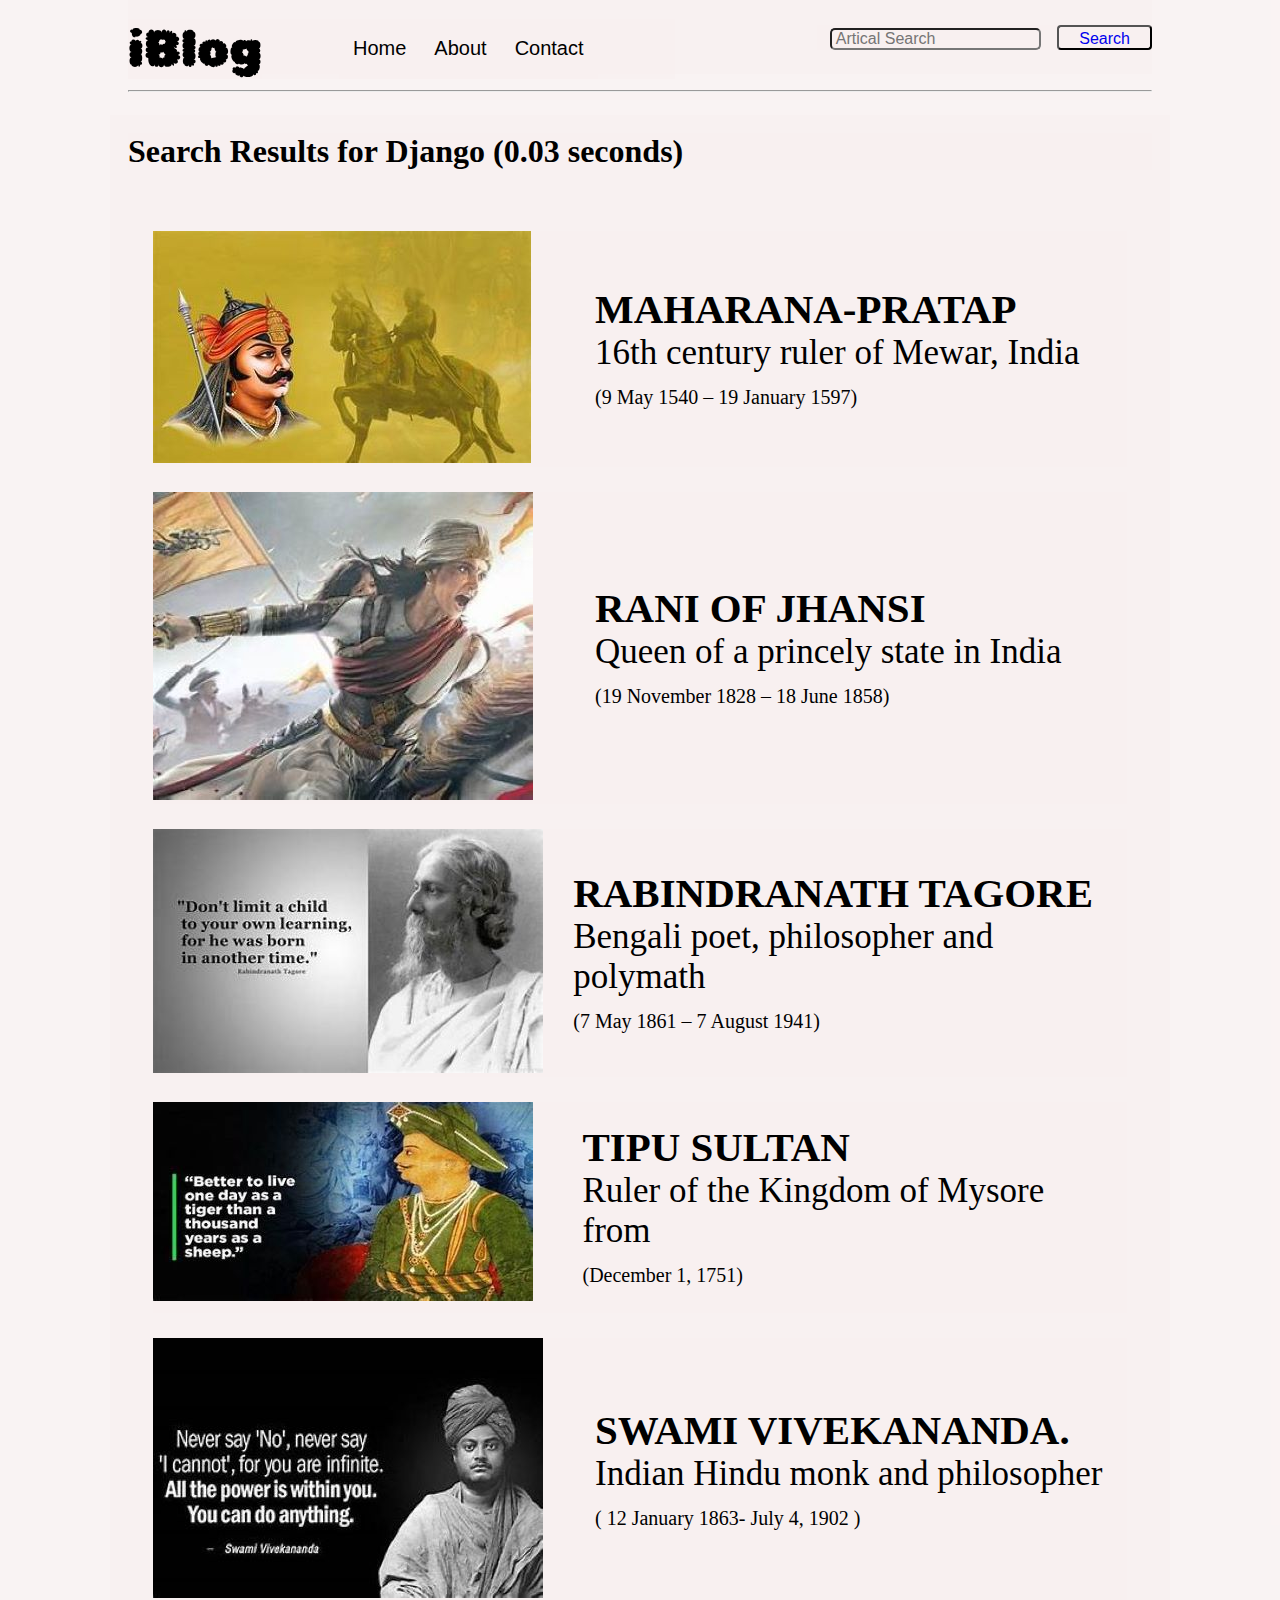
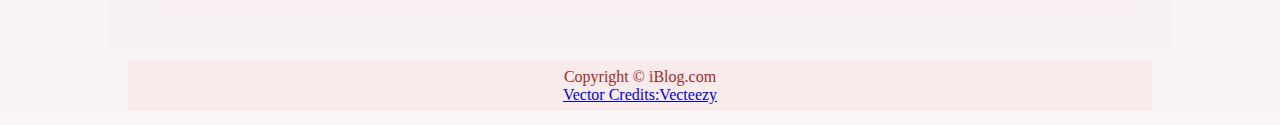
<file: iblog project/search.html>
<!DOCTYPE html>
<html lang="en">

<head>
    <meta charset="UTF-8">
    <meta name="viewport" content="width=device-width, initial-scale=1.0">
    <title>iBlog search</title>
    <link rel="stylesheet" href="./utilis.css" class="">
    <link rel="stylesheet" href="./style.css" class="">
    <link rel="stylesheet" href="./blogpost.css" class="">
    <link rel="stylesheet" href="./mobil.css" class="">
</head>

<body>
    <div class="navigation max-width-1 m-auto">
        <div class="nav-left">
            <span> iBlog</span>
            <ul>
                <li><a href="./index.html">Home</a></li>
                <li><a href="./blogpost.html">About</a></li>
                <li><a href="contact.html">Contact</a></li>
            </ul>
        </div>
        <div class="nav-right">
            <from action="/search.html" method="get">
                <input class="form-input" type="text" name="query" placeholder=" Artical Search">
                <button class="btn"> <a href="search.html">Search</a> </button>
                <!-- <button class="btn"> <a href="search.html">Search</a> </button> -->
                <!-- <button class="btn">Search</button> -->
            </from>
        </div>
    </div>

    <div class="max-width-1 m-auto my-2">
        <hr>
    </div>
    <div class="home-articales max-width-1 m-auto font2 my-2">
        <h1>Search Results for Django (0.03 seconds)</h1>
       
       <br><br>
       <div class="home-art ">
        <div class="home-art-img"><img src="./image/main img/maharan th.jpg front .jpg" alt=""></div>

        <div class="home-art-content font1">
            <a href="./maharana.html">
                <h3>MAHARANA-PRATAP</h3>
            </a>
         <div>16th century ruler of Mewar, India</div>
            <span>(9 May 1540 – 19 January 1597) </span>
        </div>

    </div>

    <div class="home-art ">
        <div class="home-art-img keybord"><img src="./image/main img/jhansi img.jpg front .jpg main.jpg" alt="">
        </div>

        <div class="home-art-content font1">
            <a href="./jhansi.html">
                <h3> RANI OF JHANSI </h3>
            </a>
           <div>Queen of a princely state in India</div>
            <span>(19 November 1828 – 18 June 1858)</span>
        </div>

    </div>

    <div class="home-art ">
        <div class="home-art-img"><img src="./image/main img/RNT -1th.jpg front  2.jpg" alt=""></div>

        <div class="home-art-content font1">
            <a href="./RNT.html">
                <h3>RABINDRANATH TAGORE </h3>
            </a>
            <div>Bengali poet, philosopher and polymath</div> 
            <span>(7 May 1861 – 7 August 1941)</span>
        </div>

    </div>

    <div class="home-art ">
        <div class="home-art-img"><img src="./image/main img/tipu 2th.jpg front.jpg" alt=""></div>

        <div class="home-art-content font1">
            <a href="./tipu.html">
                <h3>TIPU SULTAN</h3>
            </a>
         <div>Ruler of the Kingdom of Mysore from</div>
            <span> (December 1, 1751)</span>
        </div>

    </div>

    <div class="home-art ">
        <div class="home-art-img"><img src="./image/main img/again fornt main swami .jpg" alt=""></div>

        <div class="home-art-content font1">
            <a href="./swami.html">
                <h3>SWAMI VIVEKANANDA.</h3>
            </a>
             <div>
                Indian Hindu monk and philosopher</div> 
            <span>( 12 January 1863- July 4, 1902 )</span>
        </div>

    </div>


    </div>
    <div class="footer max-width-1 m-auto font2 my-2  ">
        Copyright &copy; iBlog.com <a href="https://vecteezy.com.free-vextor/typewriter">Vector Credits:Vecteezy</a>
    </div>
</body>

</html>
</file>
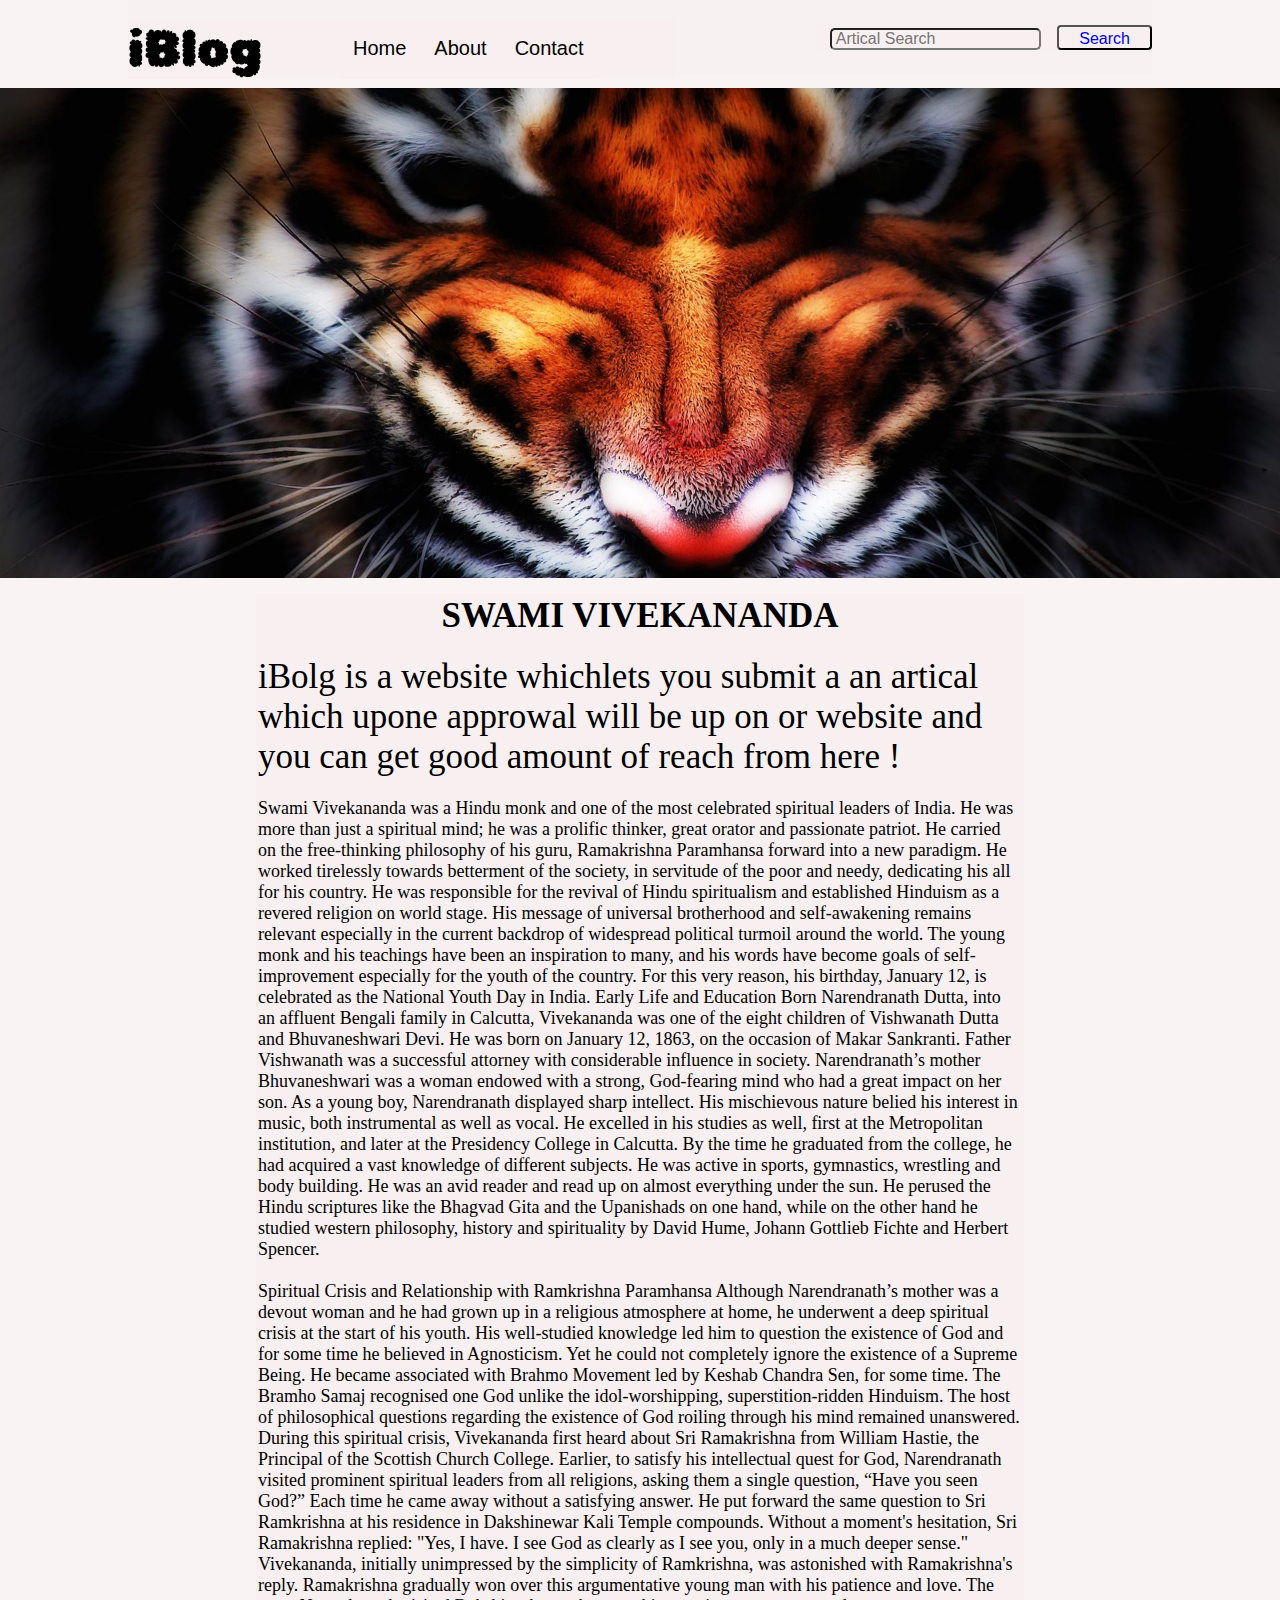
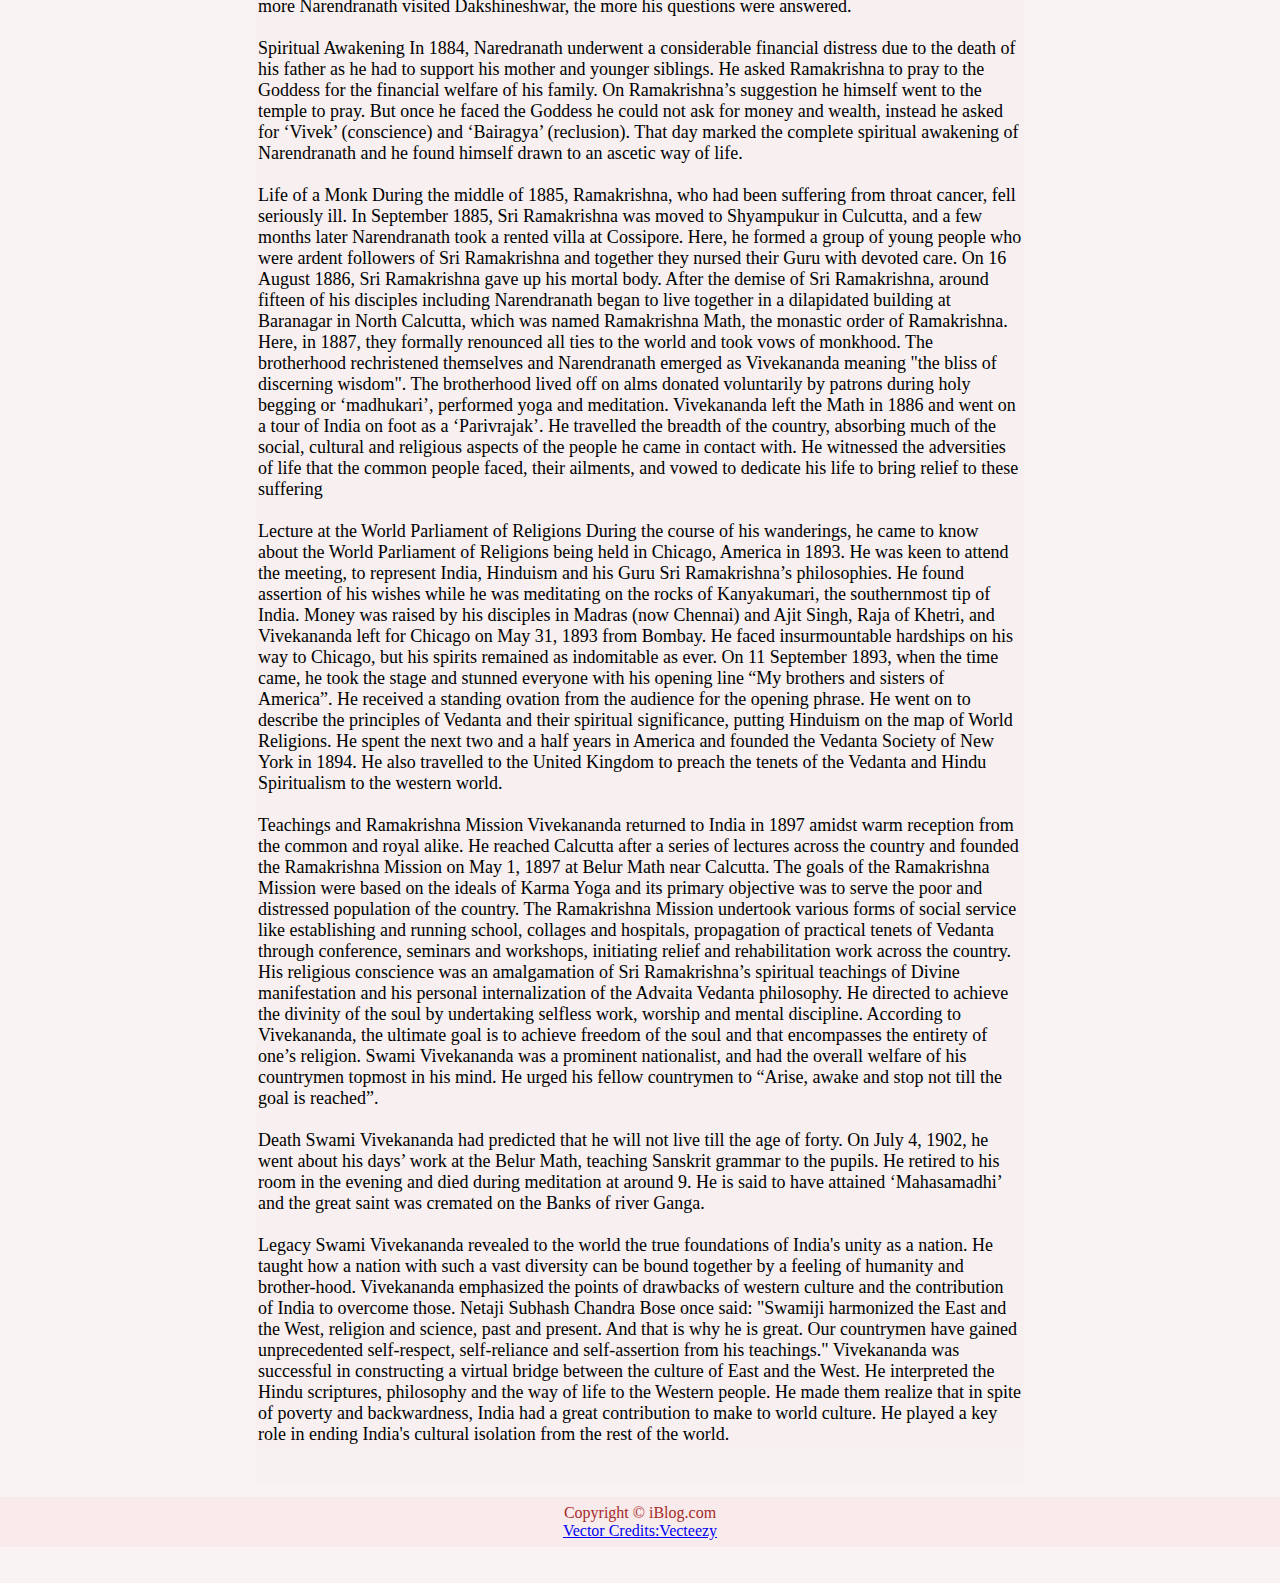
<file: iblog project/swami.html>
<!DOCTYPE html>
<html lang="en">

<head>
    <meta charset="UTF-8">
    <meta name="viewport" content="width=device-width, initial-scale=1.0">
    <title> SWAMI VIVEKANANDA</title>
    <link rel="stylesheet" href="./utilis.css" class="">
    <link rel="stylesheet" href="./style.css" class="">
    <link rel="stylesheet" href="blogpost.css" class="">
    <link rel="stylesheet" href="./mobil.css" class="">
</head>

<body>

    <div class="navigation max-width-1 m-auto">
        <div class="nav-left">
            <span> iBlog</span>
            <ul>
                <li><a href="./index.html">Home</a></li>
                <li><a href="./blogpost.html">About</a></li>
                <li><a href="contact.html">Contact</a></li>
            </ul>
        </div>
        <div class="nav-right">
            <from action="/search.html" method="get">
                <input class="form-input" type="text" name="query" placeholder=" Artical Search">
                <button class="btn"> <a href="search.html">Search</a> </button>
                <!-- <button class="btn">Search</button> -->
            </from>
        </div>
    </div>
    <!-- <div class="m-auto max-width-1 my-2"><hr></div> -->
    <div class="post-img">
        <img src="./image/main img/loin.jpg" alt="" class="">
    </div>
    <div class="  m-auto blog-post-content max-width-2 m-auto my-2">
        <div class="content-left">
            <h1 class="font1"> SWAMI VIVEKANANDA   </h1>
            <div class="blogpost-meta">
                <div class="author-info">
                    <!-- <div><b><h2>MAHARANA PRATAP</h2></b></div> -->
                    <!-- <div>04 jaune. 6 min read</div> -->
                </div>
                <!-- <div class="social">@  $  &</div> -->
            </div>
            <br>
            <p class="font1"> iBolg is a website whichlets you submit a an artical which upone approwal will be up on or
                website and
                you can get good amount of reach from here !</p>

                <br> Swami Vivekananda was a Hindu monk and one of the most celebrated spiritual leaders of India. He was more than just a spiritual mind; he was a prolific thinker, great orator and passionate patriot. He carried on the free-thinking philosophy of his guru, Ramakrishna Paramhansa forward into a new paradigm. He worked tirelessly towards betterment of the society, in servitude of the poor and needy, dedicating his all for his country. He was responsible for the revival of Hindu spiritualism and established Hinduism as a revered religion on world stage. His message of universal brotherhood and self-awakening remains relevant especially in the current backdrop of widespread political turmoil around the world. The young monk and his teachings have been an inspiration to many, and his words have become goals of self-improvement especially for the youth of the country. For this very reason, his birthday, January 12, is celebrated as the National Youth Day in India.

                Early Life and Education
                
                Born Narendranath Dutta, into an affluent Bengali family in Calcutta, Vivekananda was one of the eight children of Vishwanath Dutta and Bhuvaneshwari Devi. He was born on January 12, 1863, on the occasion of Makar Sankranti. Father Vishwanath was a successful attorney with considerable influence in society. Narendranath’s mother Bhuvaneshwari was a woman endowed with a strong, God-fearing mind who had a great impact on her son. 
                
                As a young boy, Narendranath displayed sharp intellect. His mischievous nature belied his interest in music, both instrumental as well as vocal. He excelled in his studies as well, first at the Metropolitan institution, and later at the Presidency College in Calcutta. By the time he graduated from the college, he had acquired a vast knowledge of different subjects. He was active in sports, gymnastics, wrestling and body building. He was an avid reader and read up on almost everything under the sun. He perused the Hindu scriptures like the Bhagvad Gita and the Upanishads on one hand, while on the other hand he studied western philosophy, history and spirituality by David Hume, Johann Gottlieb Fichte and Herbert Spencer.
                
                
                <br> <Br>
                Spiritual Crisis and Relationship with Ramkrishna Paramhansa
                
                Although Narendranath’s mother was a devout woman and he had grown up in a religious atmosphere at home, he underwent a deep spiritual crisis at the start of his youth. His well-studied knowledge led him to question the existence of God and for some time he believed in Agnosticism. Yet he could not completely ignore the existence of a Supreme Being. He became associated with Brahmo Movement led by Keshab Chandra Sen, for some time. The Bramho Samaj recognised one God unlike the idol-worshipping, superstition-ridden Hinduism. The host of philosophical questions regarding the existence of God roiling through his mind remained unanswered. During this spiritual crisis, Vivekananda first heard about Sri Ramakrishna from William Hastie, the Principal of the Scottish Church College.
                
                Earlier, to satisfy his intellectual quest for God, Narendranath visited prominent spiritual leaders from all religions, asking them a single question, “Have you seen God?” Each time he came away without a satisfying answer. He put forward the same question to Sri Ramkrishna at his residence in Dakshinewar Kali Temple compounds. Without a moment's hesitation, Sri Ramakrishna replied: "Yes, I have. I see God as clearly as I see you, only in a much deeper sense." Vivekananda, initially unimpressed by the simplicity of Ramkrishna, was astonished with Ramakrishna's reply. Ramakrishna gradually won over this argumentative young man with his patience and love. The more Narendranath visited Dakshineshwar, the more his questions were answered.
                            
<br><br>Spiritual Awakening

In 1884, Naredranath underwent a considerable financial distress due to the death of his father as he had to support his mother and younger siblings. He asked Ramakrishna to pray to the Goddess for the financial welfare of his family. On Ramakrishna’s suggestion he himself went to the temple to pray. But once he faced the Goddess he could not ask for money and wealth, instead he asked for ‘Vivek’ (conscience) and ‘Bairagya’ (reclusion). That day marked the complete spiritual awakening of Narendranath and he found himself drawn to an ascetic way of life.
<br><br>
Life of a Monk

During the middle of 1885, Ramakrishna, who had been suffering from throat cancer, fell seriously ill. In September 1885, Sri Ramakrishna was moved to Shyampukur in Culcutta, and a few months later Narendranath took a rented villa at Cossipore. Here, he formed a group of young people who were ardent followers of Sri Ramakrishna and together they nursed their Guru with devoted care. On 16 August 1886, Sri Ramakrishna gave up his mortal body.

After the demise of Sri Ramakrishna, around fifteen of his disciples including Narendranath began to live together in a dilapidated building at Baranagar in North Calcutta, which was named Ramakrishna Math, the monastic order of Ramakrishna. Here, in 1887, they formally renounced all ties to the world and took vows of monkhood. The brotherhood rechristened themselves and Narendranath emerged as Vivekananda meaning "the bliss of discerning wisdom". 

The brotherhood lived off on alms donated voluntarily by patrons during holy begging or ‘madhukari’, performed yoga and meditation. Vivekananda left the Math in 1886 and went on a tour of India on foot as a ‘Parivrajak’. He travelled the breadth of the country, absorbing much of the social, cultural and religious aspects of the people he came in contact with. He witnessed the adversities of life that the common people faced, their ailments, and vowed to dedicate his life to bring relief to these suffering
     <br><br>
     Lecture at the World Parliament of Religions

During the course of his wanderings, he came to know about the World Parliament of Religions being held in Chicago, America in 1893. He was keen to attend the meeting, to represent India, Hinduism and his Guru Sri Ramakrishna’s philosophies. He found assertion of his wishes while he was meditating on the rocks of Kanyakumari, the southernmost tip of India. Money was raised by his disciples in Madras (now Chennai) and Ajit Singh, Raja of Khetri, and Vivekananda left for Chicago on May 31, 1893 from Bombay.

He faced insurmountable hardships on his way to Chicago, but his spirits remained as indomitable as ever. On 11 September 1893, when the time came, he took the stage and stunned everyone with his opening line “My brothers and sisters of America”. He received a standing ovation from the audience for the opening phrase. He went on to describe the principles of Vedanta and their spiritual significance, putting Hinduism on the map of World Religions.

He spent the next two and a half years in America and founded the Vedanta Society of New York in 1894. He also travelled to the United Kingdom to preach the tenets of the Vedanta and Hindu Spiritualism to the western world.

<br><br>
Teachings and Ramakrishna Mission

Vivekananda returned to India in 1897 amidst warm reception from the common and royal alike. He reached Calcutta after a series of lectures across the country and founded the Ramakrishna Mission on May 1, 1897 at Belur Math near Calcutta. The goals of the Ramakrishna Mission were based on the ideals of Karma Yoga and its primary objective was to serve the poor and distressed population of the country. The Ramakrishna Mission undertook various forms of social service like establishing and running school, collages and hospitals, propagation of practical tenets of Vedanta through conference, seminars and workshops, initiating relief and rehabilitation work across the country.

His religious conscience was an amalgamation of Sri Ramakrishna’s spiritual teachings of Divine manifestation and his personal internalization of the Advaita Vedanta philosophy. He directed to achieve the divinity of the soul by undertaking selfless work, worship and mental discipline. According to Vivekananda, the ultimate goal is to achieve freedom of the soul and that encompasses the entirety of one’s religion.

Swami Vivekananda was a prominent nationalist, and had the overall welfare of his countrymen topmost in his mind. He urged his fellow countrymen to “Arise, awake and stop not till the goal is reached”.       
       
<br><br>
Death

Swami Vivekananda had predicted that he will not live till the age of forty. On July 4, 1902, he went about his days’ work at the Belur Math, teaching Sanskrit grammar to the pupils. He retired to his room in the evening and died during meditation at around 9. He is said to have attained ‘Mahasamadhi’ and the great saint was cremated on the Banks of river Ganga. 
<br><br>
Legacy

Swami Vivekananda revealed to the world the true foundations of India's unity as a nation. He taught how a nation with such a vast diversity can be bound together by a feeling of humanity and brother-hood. Vivekananda emphasized the points of drawbacks of western culture and the contribution of India to overcome those. Netaji Subhash Chandra Bose once said: "Swamiji harmonized the East and the West, religion and science, past and present. And that is why he is great. Our countrymen have gained unprecedented self-respect, self-reliance and self-assertion from his teachings." Vivekananda was successful in constructing a virtual bridge between the culture of East and the West. He interpreted the Hindu scriptures, philosophy and the way of life to the Western people. He made them realize that in spite of poverty and backwardness, India had a great contribution to make to world culture. He played a key role in ending India's cultural isolation from the rest of the world.
</div>
<br><br> 
</div>
<div class="footer ">
    Copyright &copy; iBlog.com <a href="https://vecteezy.com.free-vextor/typewriter">Vector Credits:Vecteezy</a>
</div>
<br><br> 
        <!-- <div class="content-right">
            <img src="./image/typing image.jpeg" alt="" class="">
        </div> -->
    </div>
</body>

</html>
</file>
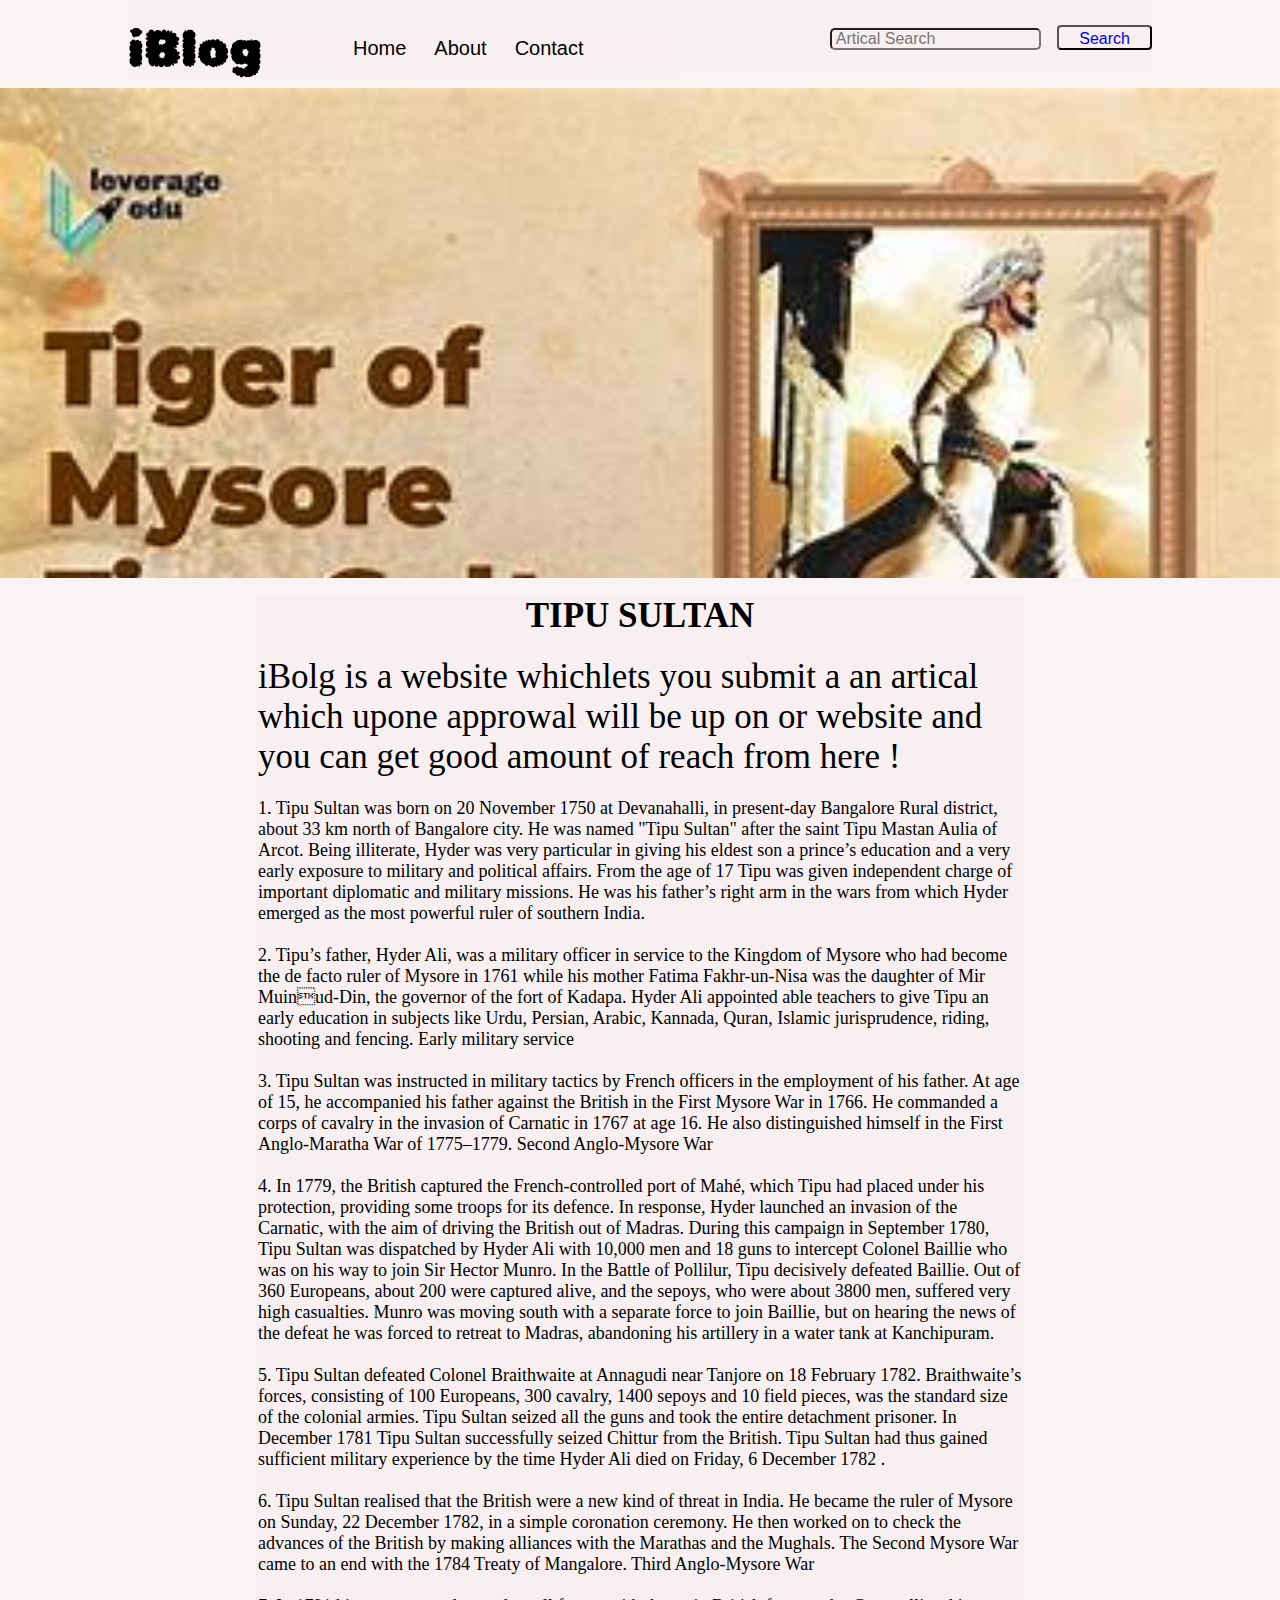
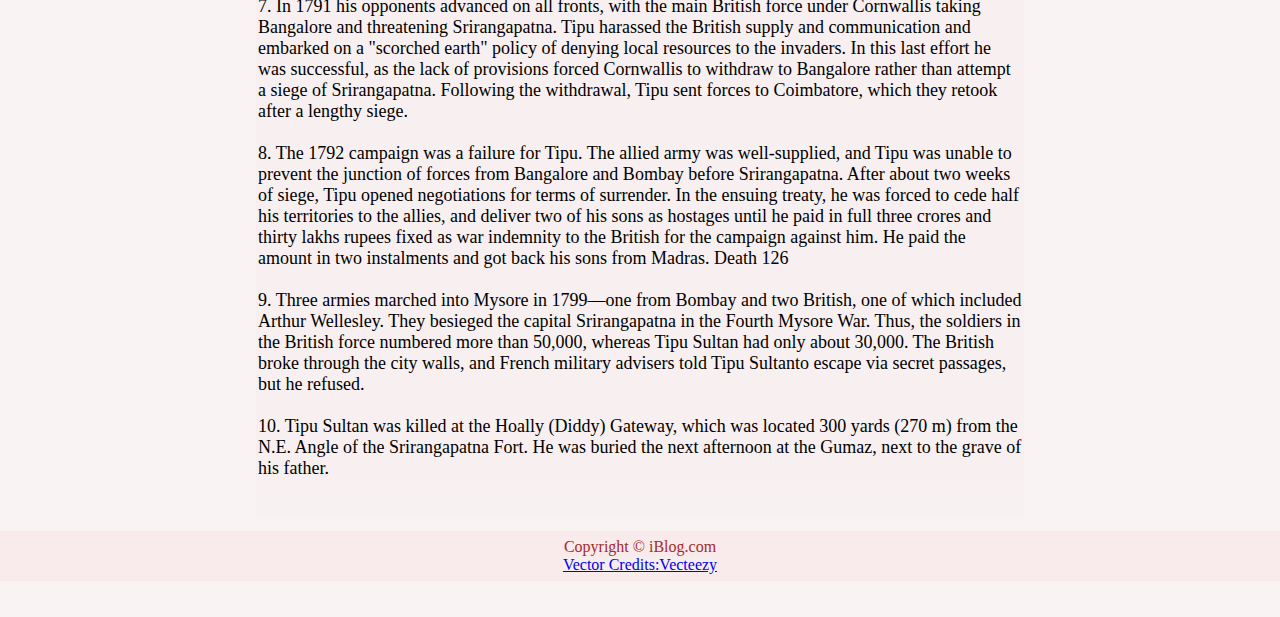
<file: iblog project/tipu.html>
<!DOCTYPE html>
<html lang="en">

<head>
    <meta charset="UTF-8">
    <meta name="viewport" content="width=device-width, initial-scale=1.0">
    <title>TIPU SULTAN</title>
    <link rel="stylesheet" href="./utilis.css" class="">
    <link rel="stylesheet" href="./style.css" class="">
    <link rel="stylesheet" href="blogpost.css" class="">
    <link rel="stylesheet" href="./mobil.css" class="">
</head>

<body>

    <div class="navigation max-width-1 m-auto">
        <div class="nav-left">
            <span> iBlog</span>
            <ul>
                <li><a href="./index.html">Home</a></li>
                <li><a href="./blogpost.html">About</a></li>
                <li><a href="contact.html">Contact</a></li>
            </ul>
        </div>
        <div class="nav-right">
            <from action="/search.html" method="get">
                <input class="form-input" type="text" name="query" placeholder=" Artical Search">
                <button class="btn"> <a href="search.html">Search</a> </button>
                <!-- <button class="btn">Search</button> -->
            </from>
        </div>
    </div>
    <!-- <div class="m-auto max-width-1 my-2"><hr></div> -->
    <div class="post-img">
        <img src="./image/main img/tipu main PAGE.jpeg" alt="" class="">
    </div>
    <div class="  m-auto blog-post-content max-width-2 m-auto my-2">
        <div class="content-left">
            <h1 class="font1"> TIPU SULTAN
            </h1>
            <div class="blogpost-meta">
                <div class="author-info">
                    <!-- <div><b><h2>MAHARANA PRATAP</h2></b></div> -->
                    <!-- <div>04 jaune. 6 min read</div> -->
                </div>
                <!-- <div class="social">@  $  &</div> -->
            </div>
            <br>
            <p class="font1"> iBolg is a website whichlets you submit a an artical which upone approwal will be up on or
                website and
                you can get good amount of reach from here !</p>

                <br>1. Tipu Sultan was born on 20 November 1750 at Devanahalli, in present-day Bangalore Rural 
district, about 33 km north of Bangalore city. He was named "Tipu Sultan" after the saint Tipu Mastan Aulia 
of Arcot. Being illiterate, Hyder was very particular in giving his eldest son a prince’s education and a very 
early exposure to military and political affairs. From the age of 17 Tipu was given independent charge of 
important diplomatic and military missions. He was his father’s right arm in the wars from which Hyder 
emerged as the most powerful ruler of southern India. 
<br> <br>2. Tipu’s father, Hyder Ali, was a military officer in service to the Kingdom of Mysore who had become 
the de facto ruler of Mysore in 1761 while his mother Fatima Fakhr-un-Nisa was the daughter of Mir Muinud-Din, the governor of the fort of Kadapa. Hyder Ali appointed able teachers to give Tipu an early 
education in subjects like Urdu, Persian, Arabic, Kannada, Quran, Islamic jurisprudence, riding, shooting 
and fencing. 
Early military service
<br> <br>3. Tipu Sultan was instructed in military tactics by French officers in the employment of his father. At 
age of 15, he accompanied his father against the British in the First Mysore War in 1766. He commanded 
a corps of cavalry in the invasion of Carnatic in 1767 at age 16. He also distinguished himself in the First 
Anglo-Maratha War of 1775–1779. 
Second Anglo-Mysore War
<br> <br>4. In 1779, the British captured the French-controlled port of Mahé, which Tipu had placed under his 
protection, providing some troops for its defence. In response, Hyder launched an invasion of the Carnatic, 
with the aim of driving the British out of Madras. During this campaign in September 1780, Tipu Sultan was 
dispatched by Hyder Ali with 10,000 men and 18 guns to intercept Colonel Baillie who was on his way to 
join Sir Hector Munro. In the Battle of Pollilur, Tipu decisively defeated Baillie. Out of 360 Europeans, about 
200 were captured alive, and the sepoys, who were about 3800 men, suffered very high casualties. Munro 
was moving south with a separate force to join Baillie, but on hearing the news of the defeat he was forced 
to retreat to Madras, abandoning his artillery in a water tank at Kanchipuram. 
<br> <br>5. Tipu Sultan defeated Colonel Braithwaite at Annagudi near Tanjore on 18 February 1782. 
Braithwaite’s forces, consisting of 100 Europeans, 300 cavalry, 1400 sepoys and 10 field pieces, was the 
standard size of the colonial armies. Tipu Sultan seized all the guns and took the entire detachment 
prisoner. In December 1781 Tipu Sultan successfully seized Chittur from the British. Tipu Sultan had thus 
gained sufficient military experience by the time Hyder Ali died on Friday, 6 December 1782 . 
<br> <br>6. Tipu Sultan realised that the British were a new kind of threat in India. He became the ruler of 
Mysore on Sunday, 22 December 1782, in a simple coronation ceremony. He then worked on to check the 
advances of the British by making alliances with the Marathas and the Mughals. The Second Mysore War 
came to an end with the 1784 Treaty of Mangalore. 
Third Anglo-Mysore War
<br> <br>7. In 1791 his opponents advanced on all fronts, with the main British force under Cornwallis taking 
Bangalore and threatening Srirangapatna. Tipu harassed the British supply and communication and 
embarked on a "scorched earth" policy of denying local resources to the invaders. In this last effort he was 
successful, as the lack of provisions forced Cornwallis to withdraw to Bangalore rather than attempt a siege 
of Srirangapatna. Following the withdrawal, Tipu sent forces to Coimbatore, which they retook after a 
lengthy siege. 
<br> <br>8. The 1792 campaign was a failure for Tipu. The allied army was well-supplied, and Tipu was unable 
to prevent the junction of forces from Bangalore and Bombay before Srirangapatna. After about two weeks 
of siege, Tipu opened negotiations for terms of surrender. In the ensuing treaty, he was forced to cede half 
his territories to the allies, and deliver two of his sons as hostages until he paid in full three crores and thirty 
lakhs rupees fixed as war indemnity to the British for the campaign against him. He paid the amount in two 
instalments and got back his sons from Madras. 
Death
126
<br> <br> 9. Three armies marched into Mysore in 1799—one from Bombay and two British, one of which included 
Arthur Wellesley. They besieged the capital Srirangapatna in the Fourth Mysore War. Thus, the soldiers in 
the British force numbered more than 50,000, whereas Tipu Sultan had only about 30,000. The 
British broke through the city walls, and French military advisers told Tipu Sultanto escape via secret 
passages, but he refused.
<br> <br> 10. Tipu Sultan was killed at the Hoally (Diddy) Gateway, which was located 300 yards (270 m) from 
the N.E. Angle of the Srirangapatna Fort. He was buried the next afternoon at the Gumaz, next to the grave 
of his father.

            
        </div>
        <br><br> 
    </div>
    <div class="footer ">
        Copyright &copy; iBlog.com <a href="https://vecteezy.com.free-vextor/typewriter">Vector Credits:Vecteezy</a>
    </div>
    <br><br> 
        <!-- <div class="content-right">
            <img src="./image/typing image.jpeg" alt="" class="">
        </div> -->
    </div>
</body>

</html>
</file>
<file: iblog project/utilis.css>
@import url('https://fonts.googleapis.com/css2?family=Kalnia:wght@200&display=swap');
 @import url('https://fonts.googleapis.com/css2?family=Kalnia:wght@200&family=Pacifico&family=Rubik+Bubbles&display=swap');
 @import url('https://fonts.googleapis.com/css2?family=Josefin+Sans:ital,wght@0,300;1,100&family=Kalnia:wght@200&family=Pacifico&family=Rubik+Bubbles&display=swap');

 :root {
     --main-bg-color: brown;
     --font1: 'Rubik Bubbles';
     --font2: 'Pacifico';
 }
.font-1{font-family: var(--font1);}
.font-2{font-family: var(--font2);}

 .max-width-1 {
     max-width: 80vw;

 }

 .max-width-2 {
     max-width: 60vw;
 }

 .m-auto {
     margin: auto;
 }
.my-2{
    margin-bottom: 14px;
    margin-top: 16px;
}
 .btn {
     padding: 0px 20px;
     padding-top: 3px;
     border: 2px sloid black;
     border-radius: 4px;
     /* font-family: var(--font2); */
     font-size: 16px;
     cursor: pointer;
     transition: all 0.3s ease-in-out;    

 }
 .btn a {text-decoration: none;}
 .btn:hover{
    background-color:brown;
    color: white;
 }

 .form-input {
     /* padding: 3px 7px; */
     border: 2ps solid black;
     border-radius: 5px;
     font-size: 16px;
     margin: 0 13px;
     /* font-family: var(--font2); */


 }
 .form-box input, textarea{width: 74vw;
    padding: 5px 3px;
    margin: 3px 0px;
    font-size: 15px;
    border: 2px sloid orange;
    border-radius: px;

 }
</file>
<file: iblog project/style.css>
* {
    background-color: rgb(248, 239, 239, 0.5);

    margin: 0;
    padding: 0;
}

.navigation {
    font-family: var(--font1);
    font-size: 18px;
    height: 74px;
    /* background-color: red; */
    display: flex;
    justify-content: space-between;
    align-items: center;

}

.content {
    height: 100%;
    display: flex;
    margin-top: 12px;
    padding: 9px;
    position: relative;
}

.content::after {
    content: "";
    /* background-image: url(./image/background.png); */
    /* background-image: url('../image/image\ 3.jpeg'); */
    position: absolute;
    width: 100%;
    height: inherit;
    opacity: 0.35;
}

.nav-left {
    margin-top: 23px;
    font-size: 20px;
    display: flex;

    font-size: 35px;
}

.nav-left span {
    font-size: 50px;
}

.nav-left ul {
    display: flex;
    align-items: center;
    margin: 0 77px;
    font-size: 20px;
}

.nav-left ul li {
    list-style: none;
    margin: 0 14px;
    font-size: ;
    font-family: 'Franklin Gothic Medium', 'Arial Narrow', Arial, sans-serif;
}

.nav-left ul li a {
    text-decoration: none;
    color: black;
}

.nav-left ul li a:hover {
    color: brown;
    font-weight: bold;

}

.content-left {
    padding: 2px;
    /* font-family: 'Franklin Gothic Medium', 'Arial Narrow', Arial, sans-serif; */
    font-size: 18px;
    display: flex;
    /* align-items: center; */
    flex-direction: column;
    justify-content: center;

}

.content-right {
    display: flex;
    align-items: center;
    justify-content: center;
}

.content-right img {
    width: 347px;
    height: 345px;
    border: 2px solid black;
    border-radius: 200px;

}

.home-articales {
    padding: 18px;
    background-color: rgb(248, 239, 239, 0.5);
    margin-top: 23px;
    position: relative;
    /* background-color: rgb(248, 239,239);}
    /* background-cobalor: rgba(255, 0, 0, 0.416);*/

}

.year-box {
    position: absolute;
    /* background-color: aqua; */
    right: 20px;
    top: 100px;
    width: 200px;
    height: 200px;
    font-size: 20px;


}

.year-box div {
    margin-top: 12px 0px;

}

.home-art {
    display: flex;
    margin: 25px;
}

.home-art-img {
    width: 420px;
}

.home-art-content {
    align-self: center;
    padding: 22px;
}

.home-art-content a {
    text-decoration: none;
    color: black;
   
}
.home-art-content  span{
    font-size: 20px;
}

.footer {
    height: 50px;
    background-color:rgba(255, 182, 193, 0.137);
    display: flex;
    align-items: center;
    justify-content: center;
    color:brown;
    flex-direction: column;
}

footer a {
    color:cadetblue;
}
</file>
<file: iblog project/blogpost.css>
.post-img{height: 490px;
    overflow: hidden;
    margin-top: 14px;
}
.post-img img{width: 100%;

}
/* .blog-post-content{ */
    /* background-color: aquamarine; */
    
/* } */
.blog-post-content h1{text-align: center;}

/* .row{
    display: flex;

}
.more{
    display: block;
    flex-direction: column;
    justify-content: center;align-items: center;
} */
.font1{
    font-size: 35px                         ;
}
.blogpost-meta{
    display: flex;
    /* background-color: blueviolet; */
    align-items: center;
    justify-content: space-between;
}
.author-info div{
/* padding: 4px 12px; */
/* font-family: var(--font2); */
font-family: sans-serif;
color:rgba(47, 47, 79, 0.336)
font-size: 20px;
 }
</file>
<file: iblog project/mobil.css>
@media screen and (max-width:1200px) {
    .navigation {display: block;
        flex-direction: column;
        margin-bottom: 53px;
    }

    .nav-left{
        flex-direction: column;
         /* text-align: center; */
         text-align:left;
         margin-right: -2px;
         
    }
    .nav-left span{
        text-align: center;
    }
    .nav-left li a{ flex-direction:block ;
        text-align:left;
    /* padding-right: 15px; */
         margin-right: 2px; */
    }
.nav-right{
    /* flex-direction:block; */
   text-align: center;
    padding: 2px;
    margin: 2px;

}
.content-right{
    display: none;
}
.home-art{
    flex-direction: column;

}
h3,div,span{font-size: 20px;}
.home-art-img{
    text-align: center;
}
.year-box{
   display: none;
    /* top: 25px;
    font-size: 11px;
    display: flex; */
}
.year-box div{padding: 0 3px;
    margin: 0;

}
.home-art img{width: 70vw;}
.form-box input, textarea{width: 65vw;}
.social{  display: none;
}
    .post-img{height:auto;}

}
</file>
<file: iblog project/contact.css>
.contact-content{
   height: 100vh;
   padding: -1px;
    /* background-color:rgba(255, 182, 193, 0.137); */
    z-index: -1;

}
.footer{
    padding: 10px;
     /* background-color: aquamarine; */ */
    margin-right: -20px;
}
</file>
